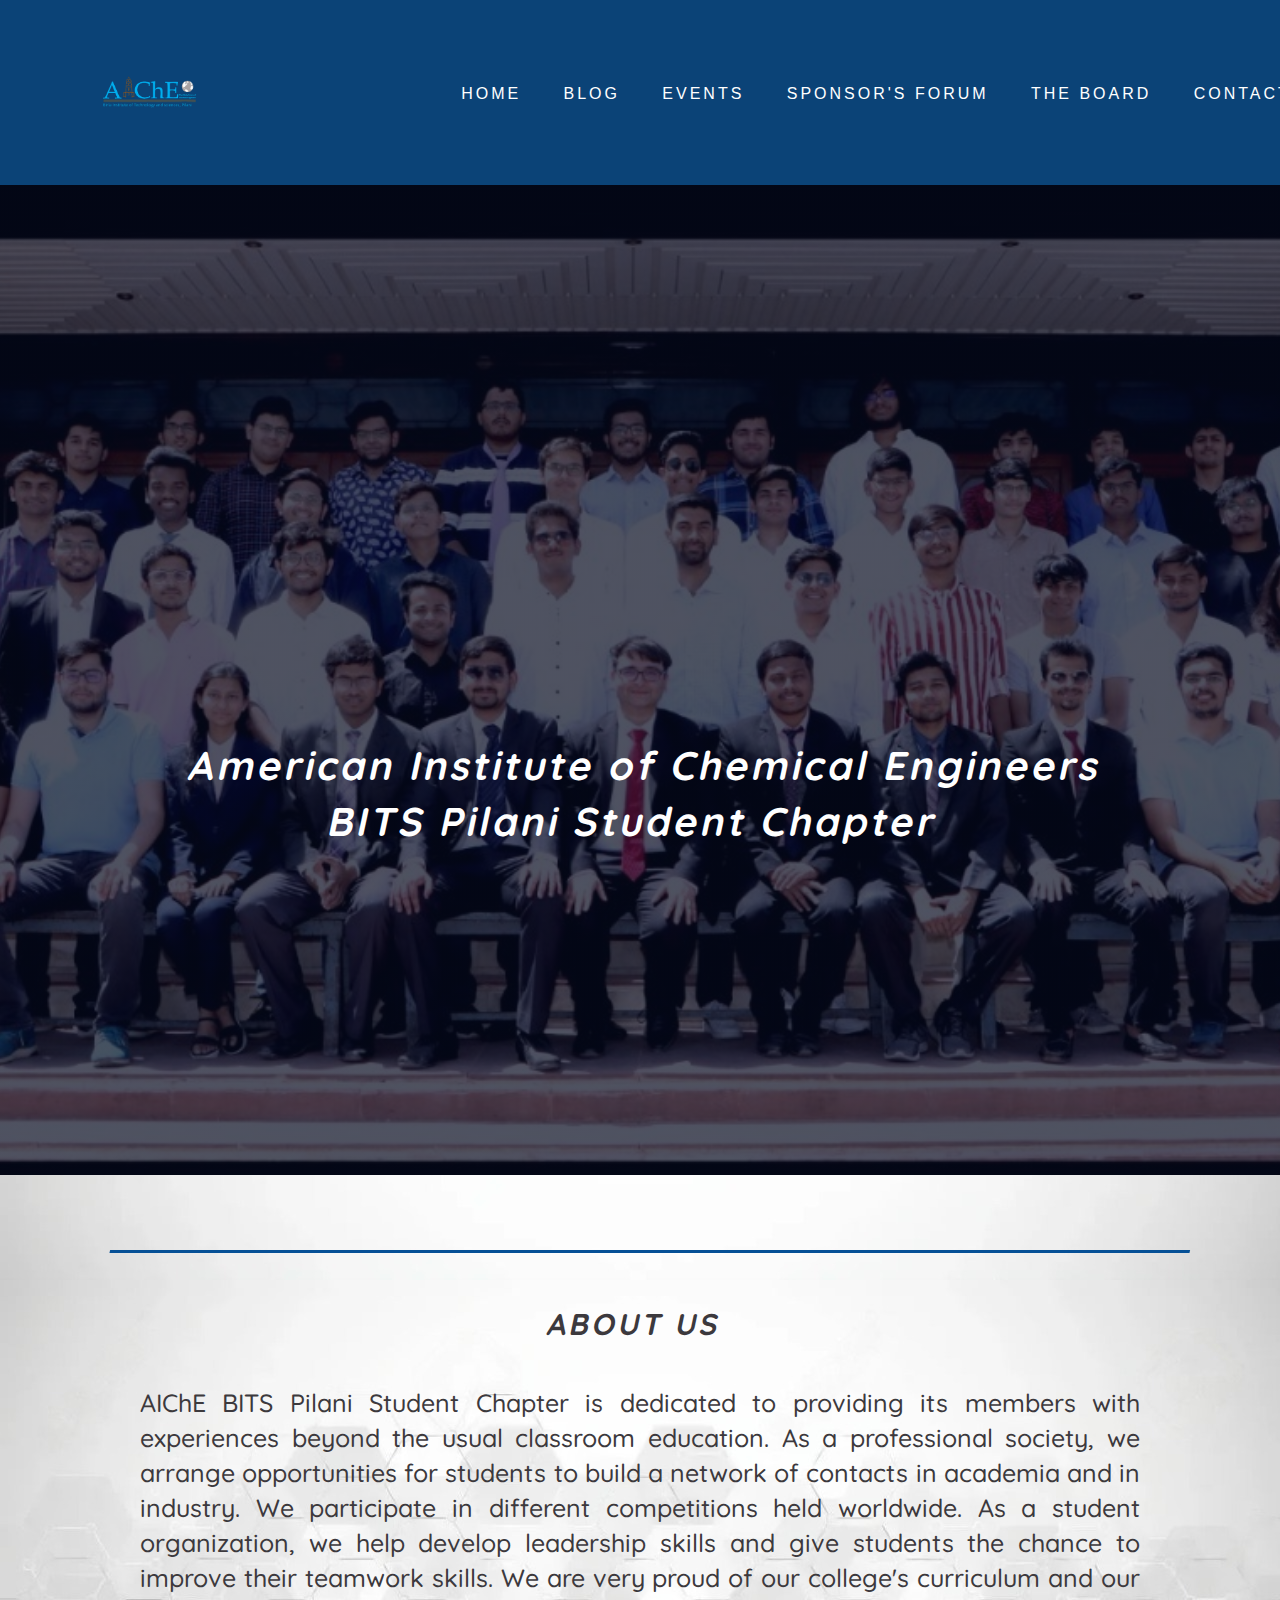
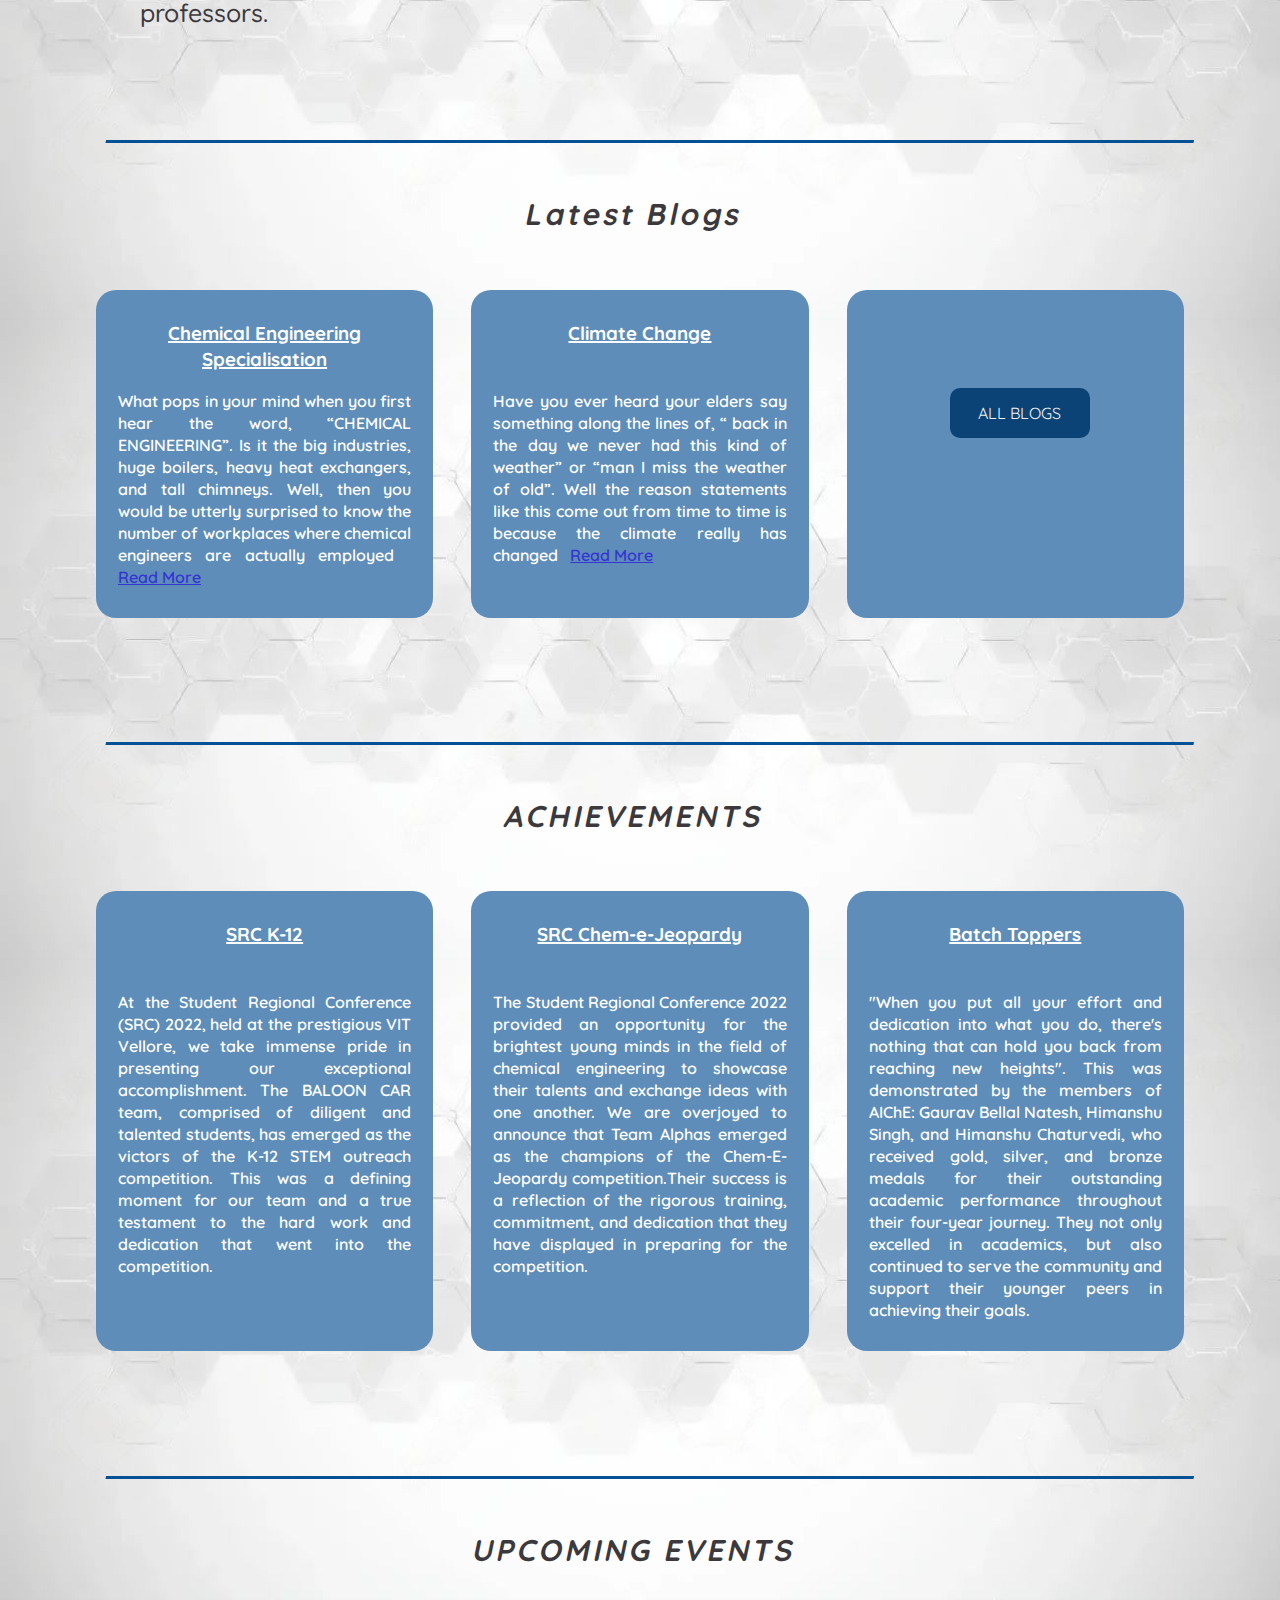
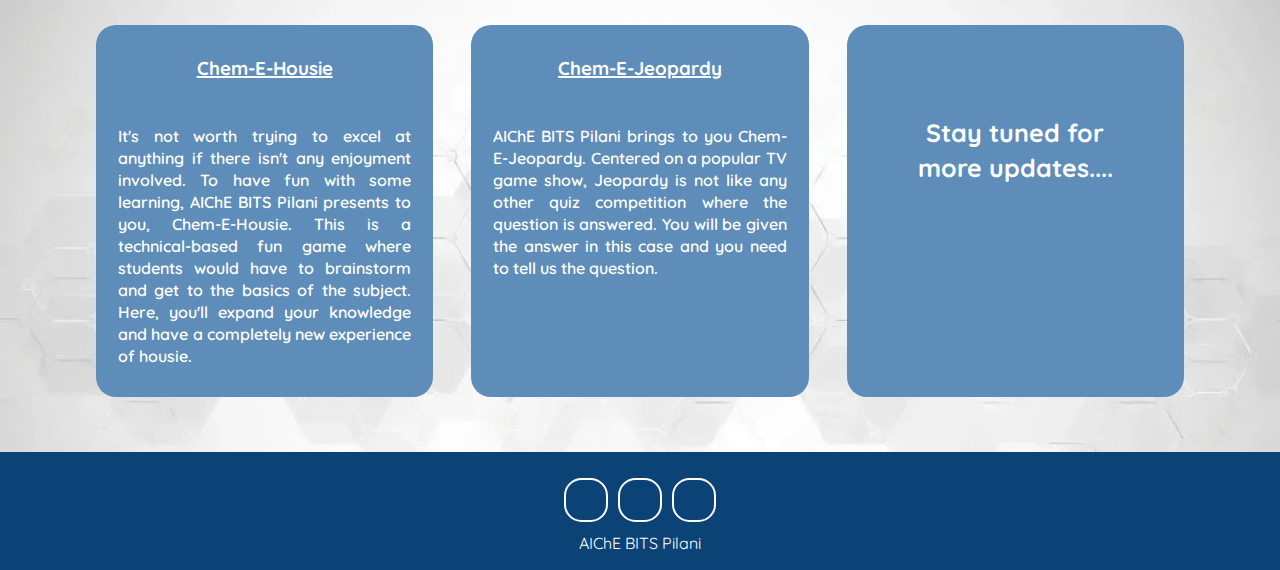
<file: index.html>
<!DOCTYPE html>
<html>
  <head>
    <meta charset="utf-8">
    <meta http-equiv="X-UA-Compatible" content="IE=edge">
    <meta name="viewport" content="width=device-width" initial-scale="1.0">
    <link rel="shortcut icon" href="public/images/homePage/favicon.png">
    <title>AIChE BITS Pilani</title>
    <!-- Font awesome icon -->
    <link rel="stylesheet" href="https://cdnjs.cloudflare.com/ajax/libs/font-awesome/5.15.1/css/all.min.css" integrity="sha512-+4zCK9k+qNFUR5X+cKL9EIR+ZOhtIloNl9GIKS57V1MyNsYpYcUrUeQc9vNfzsWfV28IaLL3i96P9sdNyeRssA==" crossorigin="anonymous" />
    <link rel="stylesheet" href="public/stylesheets/index.css">
  </head>

<body>
    <!-- header -->
<header>
  <nav class = "navbar">
    <div class = "container">
      <a  href = "index.html" class = "navbar-brand"><img class="imgA" src="public/images/homePage/logoA.png"></a>
      <div class = "navbar-nav">
        <a href = "index.html">Home</a>
        <a href = "./views/pages/blog.html">Blog</a>
        <a href = "./views/pages/Events.html">Events</a>
        <a href = "./public/business brochure/AIChE Spons forum.pdf" target="_blank">Sponsor's Forum</a>
        <a href = "./views/pages/team.html">The Board</a>
        <a href = "./views/pages/contact.html">Contact</a>
      </div>
    </div>
  </nav>
</header>
<!-- end of header -->

<!-- Home -->
<section class="header">
  <!-- <meta name="viewport" content="width=device-width, initial-scale=1.0"> -->
  <div class="text">
    <meta name="viewport" content="width=device-width, initial-scale=1.0">
    <h1>American Institute of Chemical Engineers<br>BITS Pilani Student Chapter</h1>
  </div>  

  <!-- <div class="slider">
    <div class="images">
      <input type="radio" name="slide" id="img1" checked>
      <input type="radio" name="slide" id="img2">
      <input type="radio" name="slide" id="img3">
      <input type="radio" name="slide" id="img4">

      <img src="/images/homePage/Aiche snap.jpg" class="m1" alt="img1" height="600">
      <img src="/images/homePage/rotunda.jpeg" class="m2" alt="img2" height="600">
      <img src="/images/homePage/clock_tower.jpg" class="m3" alt="img3" height="600">
      <img src="/images/homePage/nab.jpg" class="m4" alt="img4" height="600">
    </div>
    <div class="dots">
      <label for="img1"></label>
      <label for="img2"></label>
      <label for="img3"></label>
      <label for="img4"></label>
    </div>
  </div> -->
</section>
<!-- End Home -->

<!-- About us -->
<section class="about">
  <!-- <meta name="viewport" content="width=device-width, initial-scale=1.0"> -->
  <h2>ABOUT US</h1>
  <p>AIChE BITS Pilani Student Chapter is dedicated to providing its members with experiences beyond the usual classroom education. As a professional society, we arrange opportunities for students to build a network of contacts in academia and in industry. We participate in different competitions held worldwide.
    As a student organization, we help develop leadership skills and give students the chance to improve their teamwork skills. 
    We are very proud of our college's curriculum and our professors. 
  </p>
</section>
<!-- End about us -->

<!-- Recent Blogs -->
<section class="features">
  <h2>Latest Blogs</h2>

  <div class="row">
      <div class="feature-col">
          <h3>Chemical Engineering <br>Specialisation</h3>
          <p>What pops in your mind when you first hear the word, “CHEMICAL ENGINEERING”. Is it the big industries, huge boilers, heavy heat exchangers, and tall chimneys. Well, then you would be utterly surprised to know the number of workplaces where chemical engineers are actually employed &nbsp
          <a class="readmore" href="./views/blogs/chemical_engineering_speicalisation.html">Read More</a>
          </p>    
      </div>
      <div class="feature-col">
          <h3>Climate Change</h3>
          <p>Have you ever heard your elders say something along the lines of, “ back in the day we never had this kind of weather” or “man I miss the weather of old”. Well the reason statements like this come out from time to time is because the climate really has changed &nbsp
            <a class="readmore" href="./views/blogs/climate_change.html">Read More</a>
          </p>    
      </div>
      <div class="feature-col"> 
        <form action="./views/pages/blog.html">
          <button class="button-86" role="button">ALL BLOGS</button>
        </form>
        
      </div>
  </div>
</section>
<!-- End Recent Blogs -->

<!-- Achievements -->
<section class="features">
   <h2>ACHIEVEMENTS</h2>

        <div class="row">
            <div class="feature-col">
                <h3>SRC K-12</h3>
                <p>At the Student Regional Conference (SRC) 2022, held at the prestigious VIT Vellore, we take immense pride in presenting our exceptional accomplishment. The BALOON CAR team, comprised of diligent and talented students, has emerged as the
                    victors of the K-12 STEM outreach competition. This was a defining moment for our team and a true testament to the hard work and dedication that went into the competition.
                </p>
            </div>
            <div class="feature-col">
                <h3>SRC Chem-e-Jeopardy</h3>
                <p>The Student Regional Conference 2022 provided an opportunity for the brightest young minds in the field of chemical engineering to showcase their talents and exchange ideas with one another. We are overjoyed to announce that Team Alphas
                    emerged as the champions of the Chem-E-Jeopardy competition.Their success is a reflection of the rigorous training, commitment, and dedication that they have displayed in preparing for the competition.
                </p>
            </div>
            <div class="feature-col">
                <h3>Batch Toppers</h3>
                <p>"When you put all your effort and dedication into what you do, there's nothing that can hold you back from reaching new heights". This was demonstrated by the members of AIChE: Gaurav Bellal Natesh, Himanshu Singh, and Himanshu Chaturvedi,
                    who received gold, silver, and bronze medals for their outstanding academic performance throughout their four-year journey. They not only excelled in academics, but also continued to serve the community and support their younger peers
                    in achieving their goals.
                </p>
            </div>

</section>
<!-- End Achievements -->
      
<!-- Upcoming Events -->
<section class="features">
  <h2>UPCOMING EVENTS</h2>

  <div class="row">
      <div class="feature-col">
          <h3>Chem-E-Housie</h3>
          <p>It's not worth trying to excel at anything if there isn't any enjoyment involved. To have fun with some learning, AIChE BITS Pilani presents to you, Chem-E-Housie. This is a technical-based fun game where students would have to brainstorm and get to the basics of the subject. Here, you'll expand your knowledge and have a completely new experience of housie.
          </p>    
      </div>
      <div class="feature-col">
          <h3>Chem-E-Jeopardy</h3>
          <p>AIChE BITS Pilani brings to you Chem-E-Jeopardy. Centered on a popular TV game show, Jeopardy is not like any other quiz competition where the question is answered. You will be given the answer in this case and you need to tell us the question.
          </p>    
      </div>
      <div class="feature-col">
          <h4>Stay tuned for <br>more updates....</h4>  
      </div>
  </div>
</section>
<!-- End Upcoming Events -->

<!-- footer -->
<footer>
  <div class = "social-links">
    <a href = "mailto:aiche.bitsp@gmail.com"><i class = "fa fa-envelope"></i></a>
    <a href = "https://instagram.com/aiche.bitsp?igshid=YmMyMTA2M2Y="><i class = "fab fa-instagram"></i></a>
    <a href = "https://www.linkedin.com/company/aiche-bits-pilani-student-chapter/mycompany/"><i class = "fab fa-linkedin"></i></a>
  </div>
  <span>AIChE BITS Pilani</span>
</footer>
<!-- end of footer -->
</body>
</html>
</file>
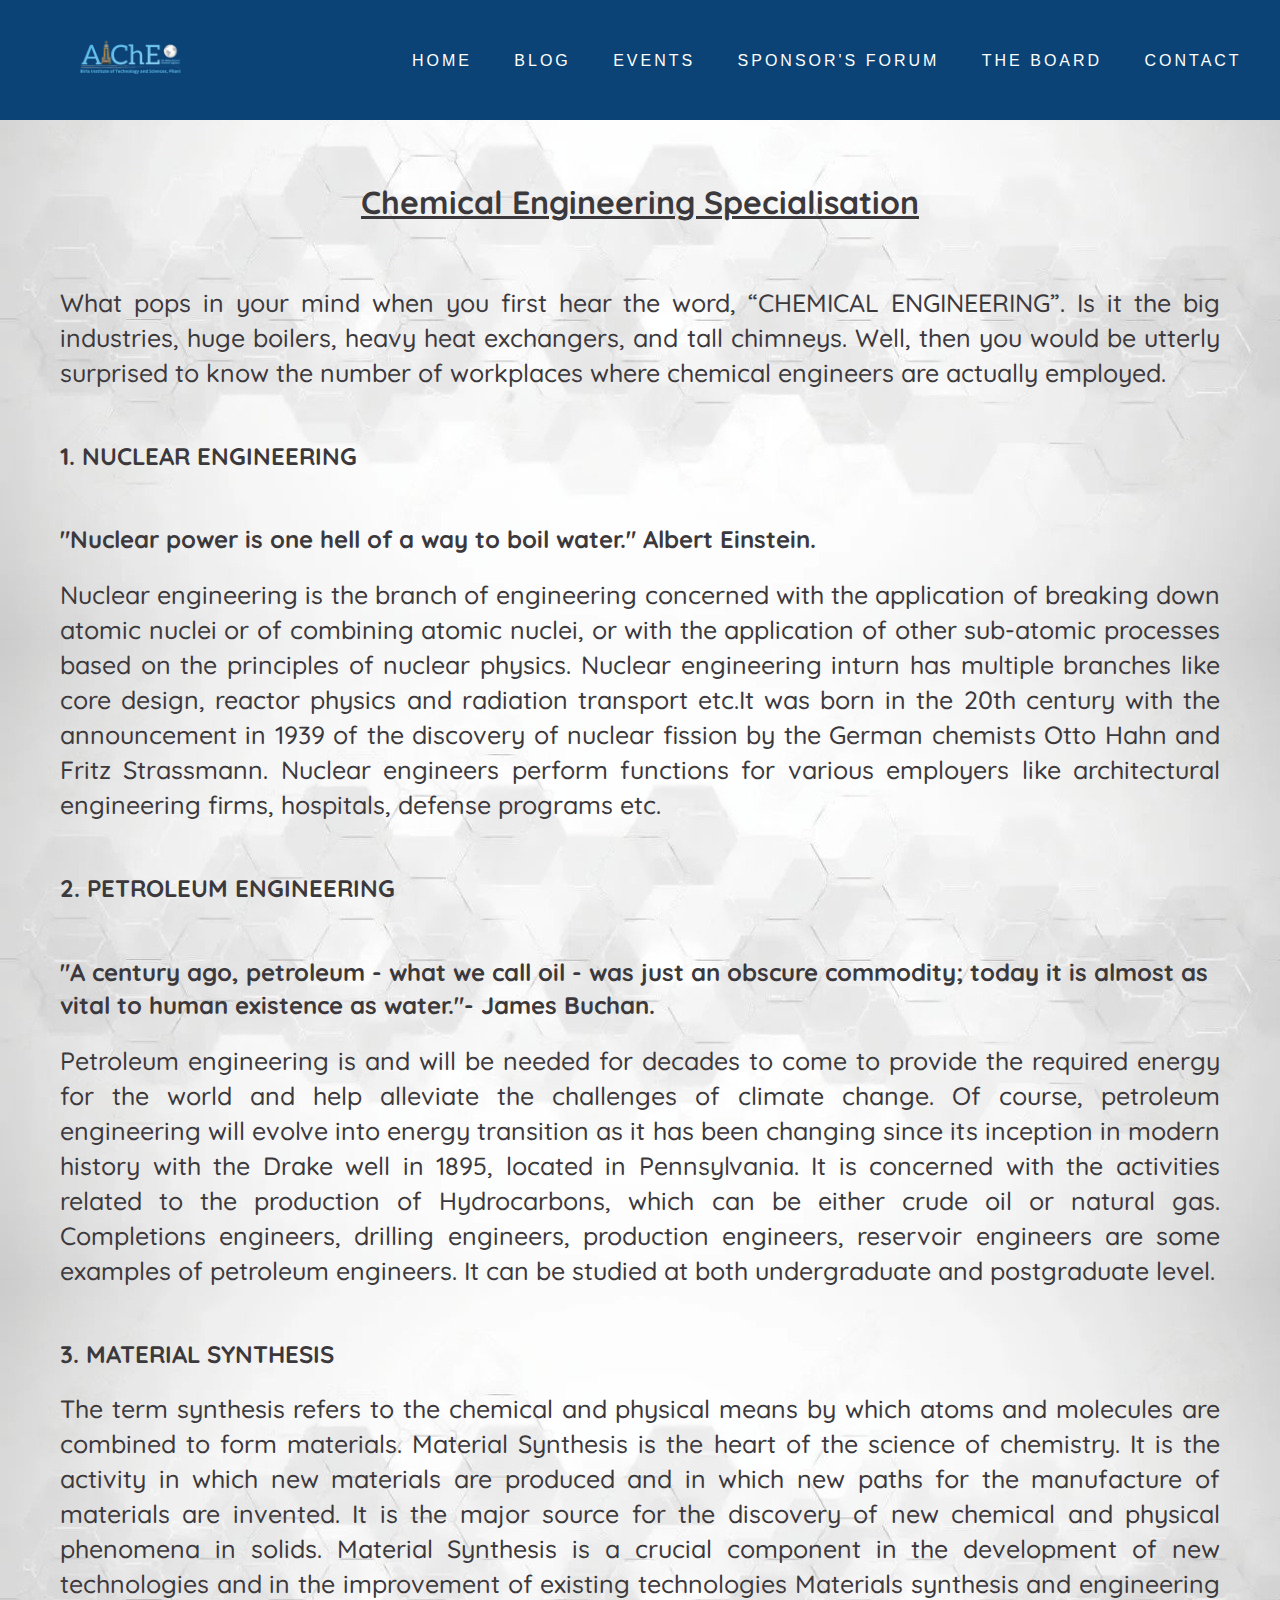
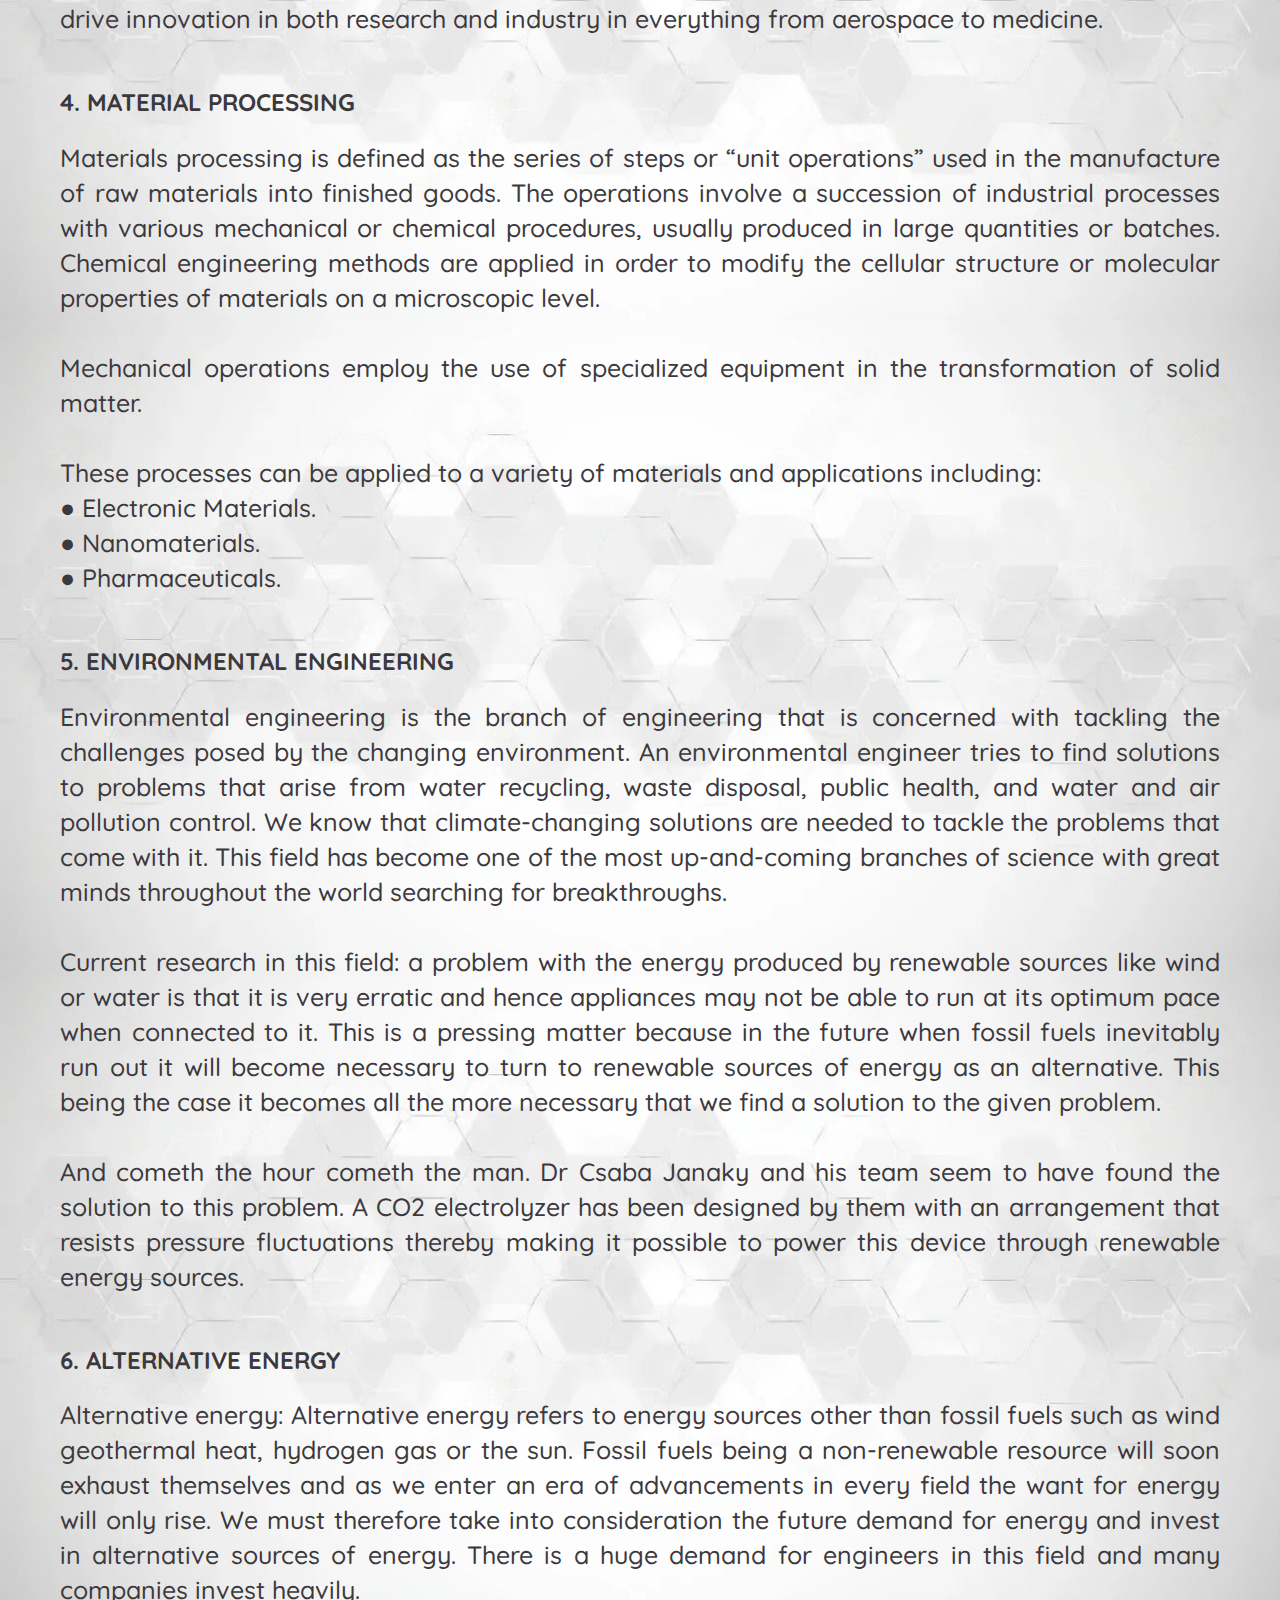
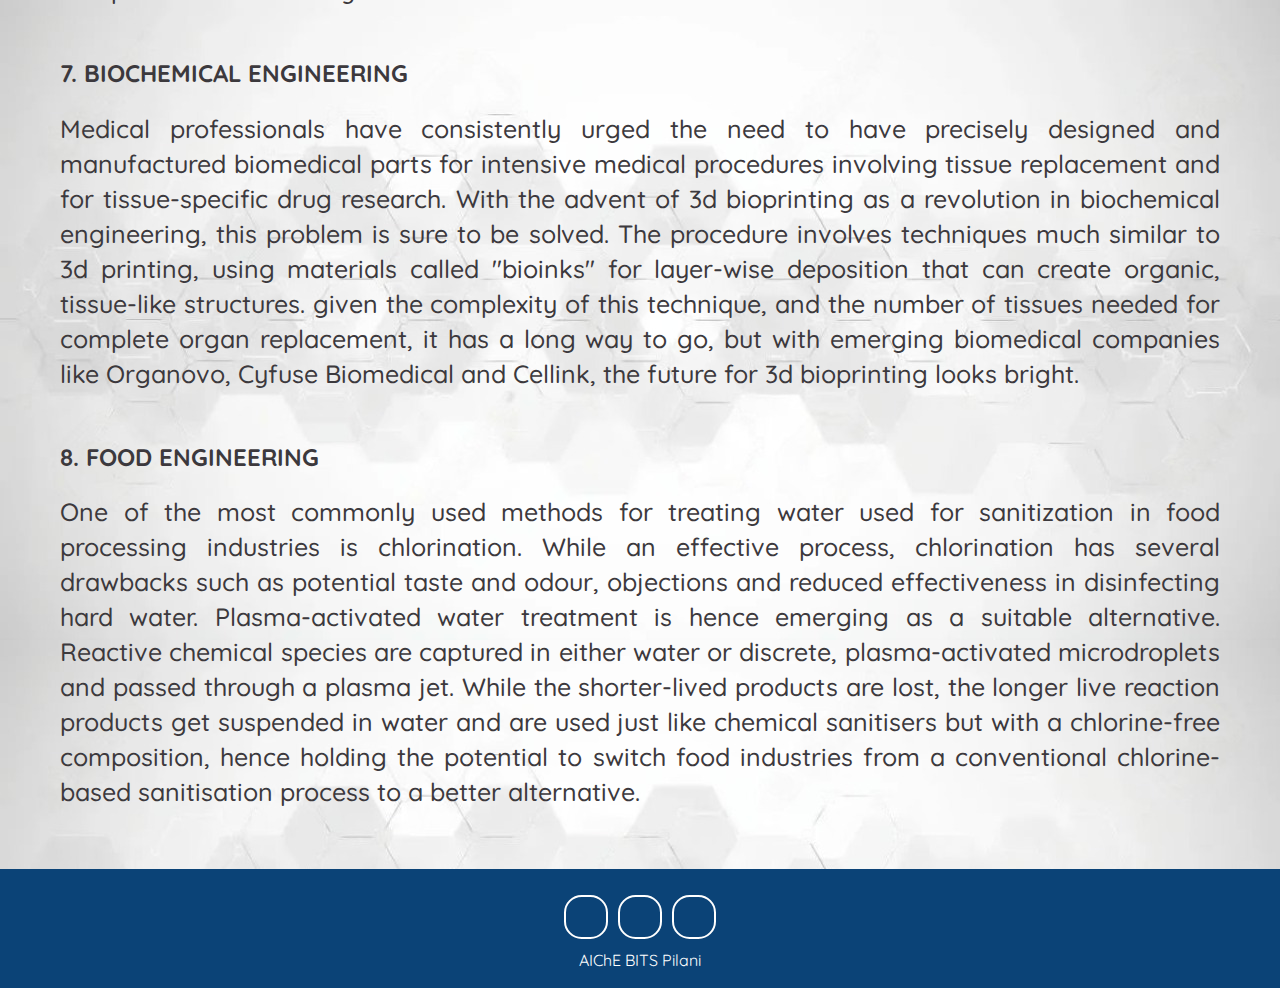
<file: views/blogs/chemical_engineering_speicalisation.html>
<!DOCTYPE html>
<html>
  <head>
    <meta charset="utf-8">
    <meta http-equiv="X-UA-Compatible" content="IE=edge">
    <meta name="viewport" content="width=device-width, initial-scale=1">
    <link rel="shortcut icon" href="../../public/images/homePage/favicon.png">

    <title>Blog_CES</title>
    <!-- Font awesome icon -->
    <link rel="stylesheet" href="https://cdnjs.cloudflare.com/ajax/libs/font-awesome/5.15.1/css/all.min.css" integrity="sha512-+4zCK9k+qNFUR5X+cKL9EIR+ZOhtIloNl9GIKS57V1MyNsYpYcUrUeQc9vNfzsWfV28IaLL3i96P9sdNyeRssA==" crossorigin="anonymous" />
    <link rel="stylesheet" href="../../public/stylesheets/everyBlog.css">
  </head>

<body>
    <!-- header -->
<header>
  <header>
    <nav class = "navbar">
      <div class = "container">
        <a href = "../../index.html" class = "navbar-brand"><img src="../../public/images/homePage/logo3.png"></a>
        <div class = "navbar-nav">
          <a href = "../../index.html">Home</a>
          <a href = "../pages/blog.html">Blog</a>
          <a href = "../pages/Events.html">Events</a>
          <a href = "../../public/business brochure/AIChE Spons forum.pdf" target="_blank">Sponsor's Forum</a>
          <a href = "../pages/team.html">The Board</a>
          <a href = "../pages/contact.html">Contact</a>
        </div>
      </div>
    </nav>
  </header>
<!-- end of header --> 

<div class="blog">
    <h1>Chemical Engineering Specialisation</h1>
    <p>What pops in your mind when you first hear the word, “CHEMICAL ENGINEERING”. Is it the big industries, huge boilers, heavy heat exchangers, and tall chimneys. Well, then you would be utterly surprised to know the number of workplaces where chemical engineers are actually employed.</p>
    <h2>1. NUCLEAR ENGINEERING</h2>
    <h2>"Nuclear power is one hell of a way to boil water." Albert Einstein.</h2>
    <p>Nuclear engineering is the branch of engineering concerned with the application of breaking down atomic nuclei or of combining atomic nuclei, or with the application of other sub-atomic processes based on the principles of nuclear physics. Nuclear engineering inturn has multiple branches like core design, reactor physics and radiation transport etc.It was born in the 20th century with the announcement in 1939 of the discovery of nuclear fission by the German chemists Otto Hahn and Fritz Strassmann. Nuclear engineers perform functions for various employers like architectural engineering firms, hospitals, defense programs etc. </p>
    <h2>2. PETROLEUM ENGINEERING</h2>
    <h2>"A century ago, petroleum - what we call oil - was just an obscure commodity; today it is almost as vital to human existence as water."- James Buchan. </h2>
    <p>Petroleum engineering is and will be needed for decades to come to provide the required energy for the world and help alleviate the challenges of climate change. Of course, petroleum engineering will evolve into energy transition as it has been changing since its inception in modern history with the Drake well in 1895, located in Pennsylvania. It is concerned with the activities related to the production of Hydrocarbons, which can be either crude oil or natural gas. Completions engineers, drilling engineers, production engineers, reservoir engineers are some examples of petroleum engineers. It can be studied at both undergraduate and postgraduate level.</p>
    <h2>3. MATERIAL SYNTHESIS</h2>
    <p>The term synthesis refers to the chemical and physical means by which atoms and molecules are combined to form materials. Material Synthesis is the heart of the science of chemistry. It is the activity in which new materials are produced and in which new paths for the manufacture of materials are invented. It is the major source for the discovery of new chemical and physical phenomena in solids. Material Synthesis is a crucial component in the development of new technologies and in the improvement of existing technologies Materials synthesis and engineering drive innovation in both research and industry in everything from aerospace to medicine.</p>
    <h2>4. MATERIAL PROCESSING</h2>
    <p>Materials processing is defined as the series of steps or “unit operations” used in the manufacture of raw materials into finished goods.  The operations involve a succession of industrial processes with various mechanical or chemical procedures, usually produced in large quantities or batches. Chemical engineering methods are applied in order to modify the cellular structure or molecular properties of materials on a microscopic level. <br> <br>
        Mechanical operations employ the use of specialized equipment in the transformation of solid matter. <br> <br>
        These processes can be applied to a variety of materials and applications including:<br>
        ●	Electronic Materials. <br>
        ●	Nanomaterials. <br>
        ●	Pharmaceuticals.
    </p>
    <h2>5. ENVIRONMENTAL ENGINEERING</h2>
    <p>Environmental engineering is the branch of engineering that is concerned with tackling the challenges posed by the changing environment. An environmental engineer tries to find solutions to problems that arise from water recycling, waste disposal, public health, and water and air pollution control. We know that climate-changing solutions are needed to tackle the problems that come with it. This field has become one of the most up-and-coming branches of science with great minds throughout the world searching for breakthroughs. <br><br>
        Current research in this field: a problem with the energy produced by renewable sources like wind or water is that it is very erratic and hence appliances may not be able to run at its optimum pace when connected to it. This is a pressing matter because in the future when fossil fuels inevitably run out it will become necessary to turn to renewable sources of energy as an alternative. This being the case it becomes all the more necessary that we find a solution to the given problem.<br> <br>
        And cometh the hour cometh the man. Dr Csaba Janaky and his team seem to have found the solution to this problem. A CO2 electrolyzer has been designed by them with an arrangement that resists pressure fluctuations thereby making it possible to power this device through renewable energy sources.        
    </p>
    <h2>6. ALTERNATIVE ENERGY</h2>
    <p>Alternative energy: Alternative energy refers to energy sources other than fossil fuels such as wind geothermal heat, hydrogen gas or the sun. Fossil fuels being a non-renewable resource will soon exhaust themselves and as we enter an era of advancements in every field the want for energy will only rise. We must therefore take into consideration the future demand for energy and invest in alternative sources of energy. There is a huge demand for engineers in this field and many companies invest heavily.</p>
    <h2>7. BIOCHEMICAL ENGINEERING</h2>
    <p>Medical professionals have consistently urged the need to have precisely designed and manufactured biomedical parts for intensive medical procedures involving tissue replacement and for tissue-specific drug research. With the advent of 3d bioprinting as a revolution in biochemical engineering, this problem is sure to be solved. The procedure involves techniques much similar to 3d printing, using materials called "bioinks" for layer-wise deposition that can create organic, tissue-like structures. given the complexity of this technique, and the number of tissues needed for complete organ replacement, it has a long way to go, but with emerging biomedical companies like Organovo, Cyfuse Biomedical and Cellink, the future for 3d bioprinting looks bright.</p>
    <h2>8. FOOD ENGINEERING</h2>
    <p>One of the most commonly used methods for treating water used for sanitization in food processing industries is chlorination. While an effective process, chlorination has several drawbacks such as potential taste and odour, objections and reduced effectiveness in disinfecting hard water. Plasma-activated water treatment is hence emerging as a suitable alternative. Reactive chemical species are captured in either water or discrete, plasma-activated microdroplets and passed through a plasma jet. While the shorter-lived products are lost, the longer live reaction products get suspended in water and are used just like chemical sanitisers but with a chlorine-free composition, hence holding the potential to switch food industries from a conventional chlorine-based sanitisation process to a better alternative.</p>
</div>

<!-- footer -->
<footer>
    <div class = "social-links">
      <a href = "mailto:aiche.bitsp@gmail.com"><i class = "fa fa-envelope"></i></a>
      <a href = "https://instagram.com/aiche.bitsp?igshid=YmMyMTA2M2Y="><i class = "fab fa-instagram"></i></a>
      <a href = "https://www.linkedin.com/company/aiche-bits-pilani-student-chapter/mycompany/"><i class = "fab fa-linkedin"></i></a>
    </div>
    <span>AIChE BITS Pilani</span>
  </footer>
  <!-- end of footer -->
</file>
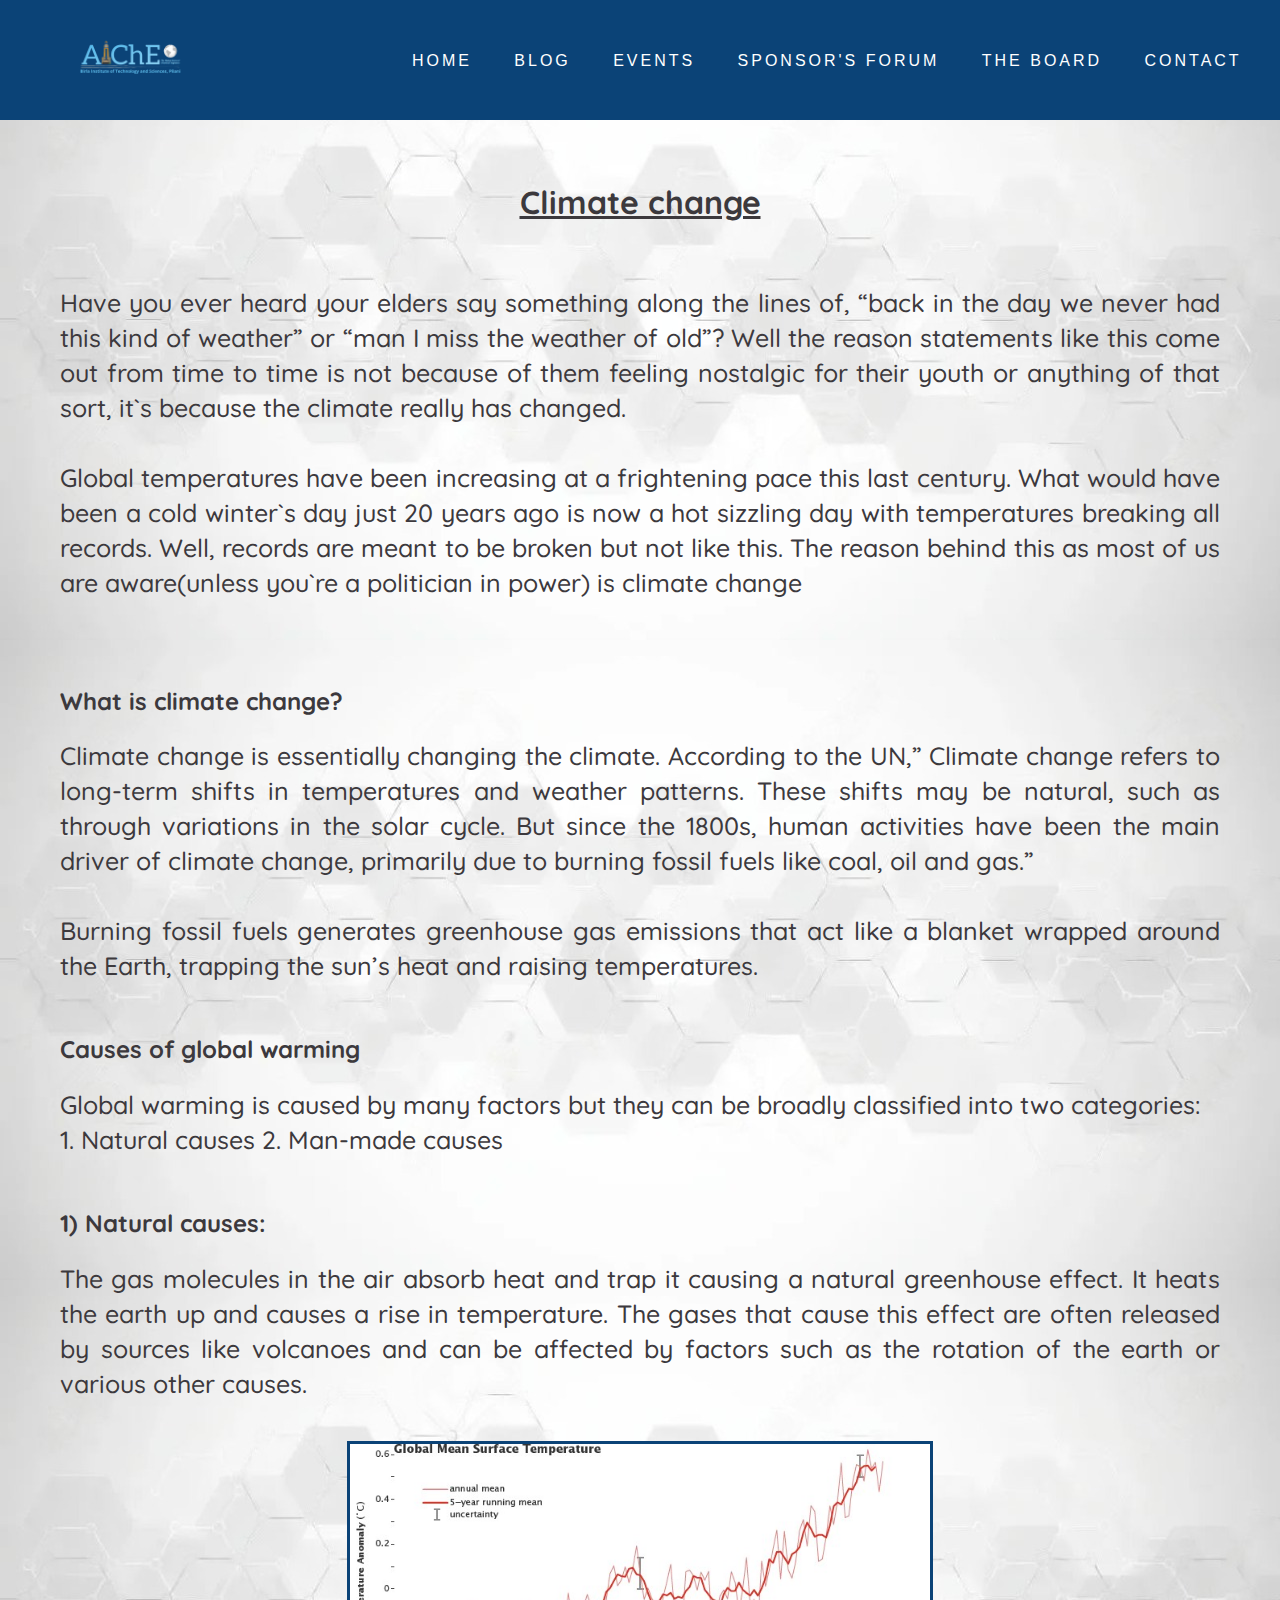
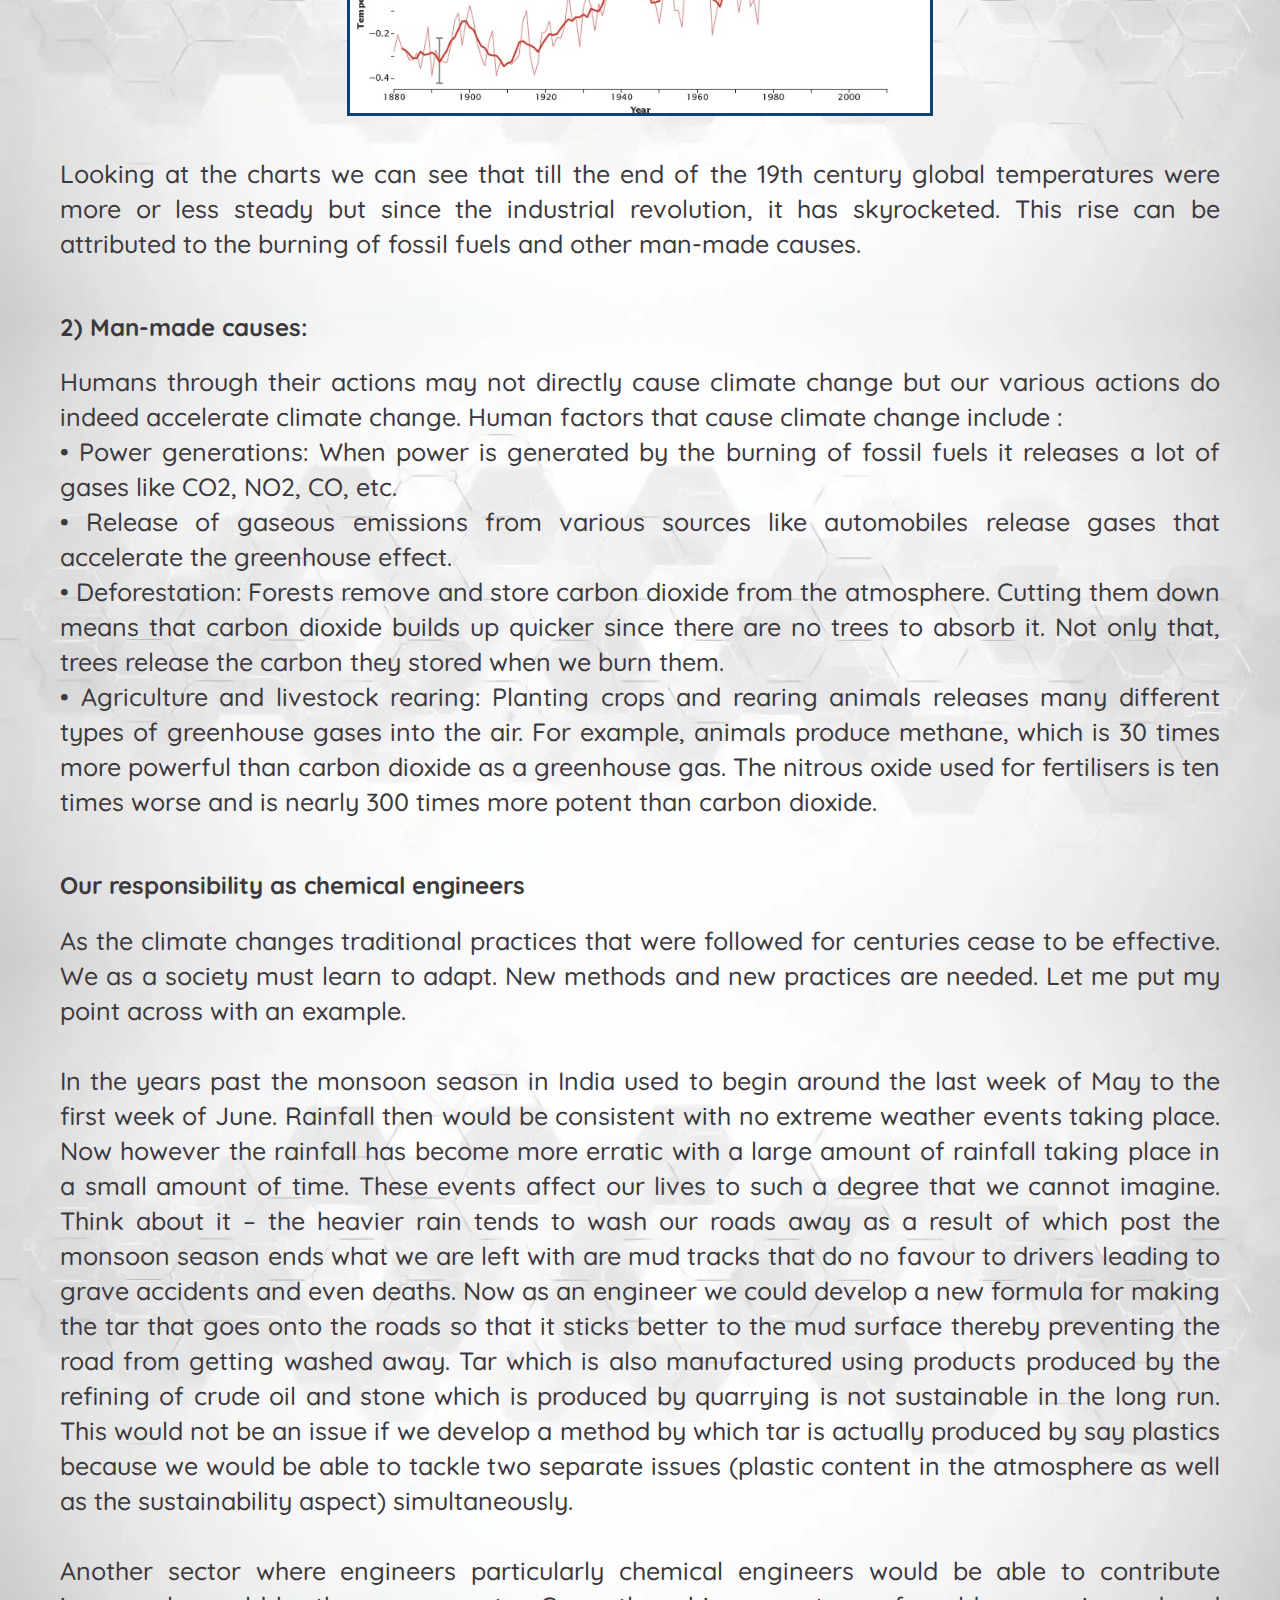
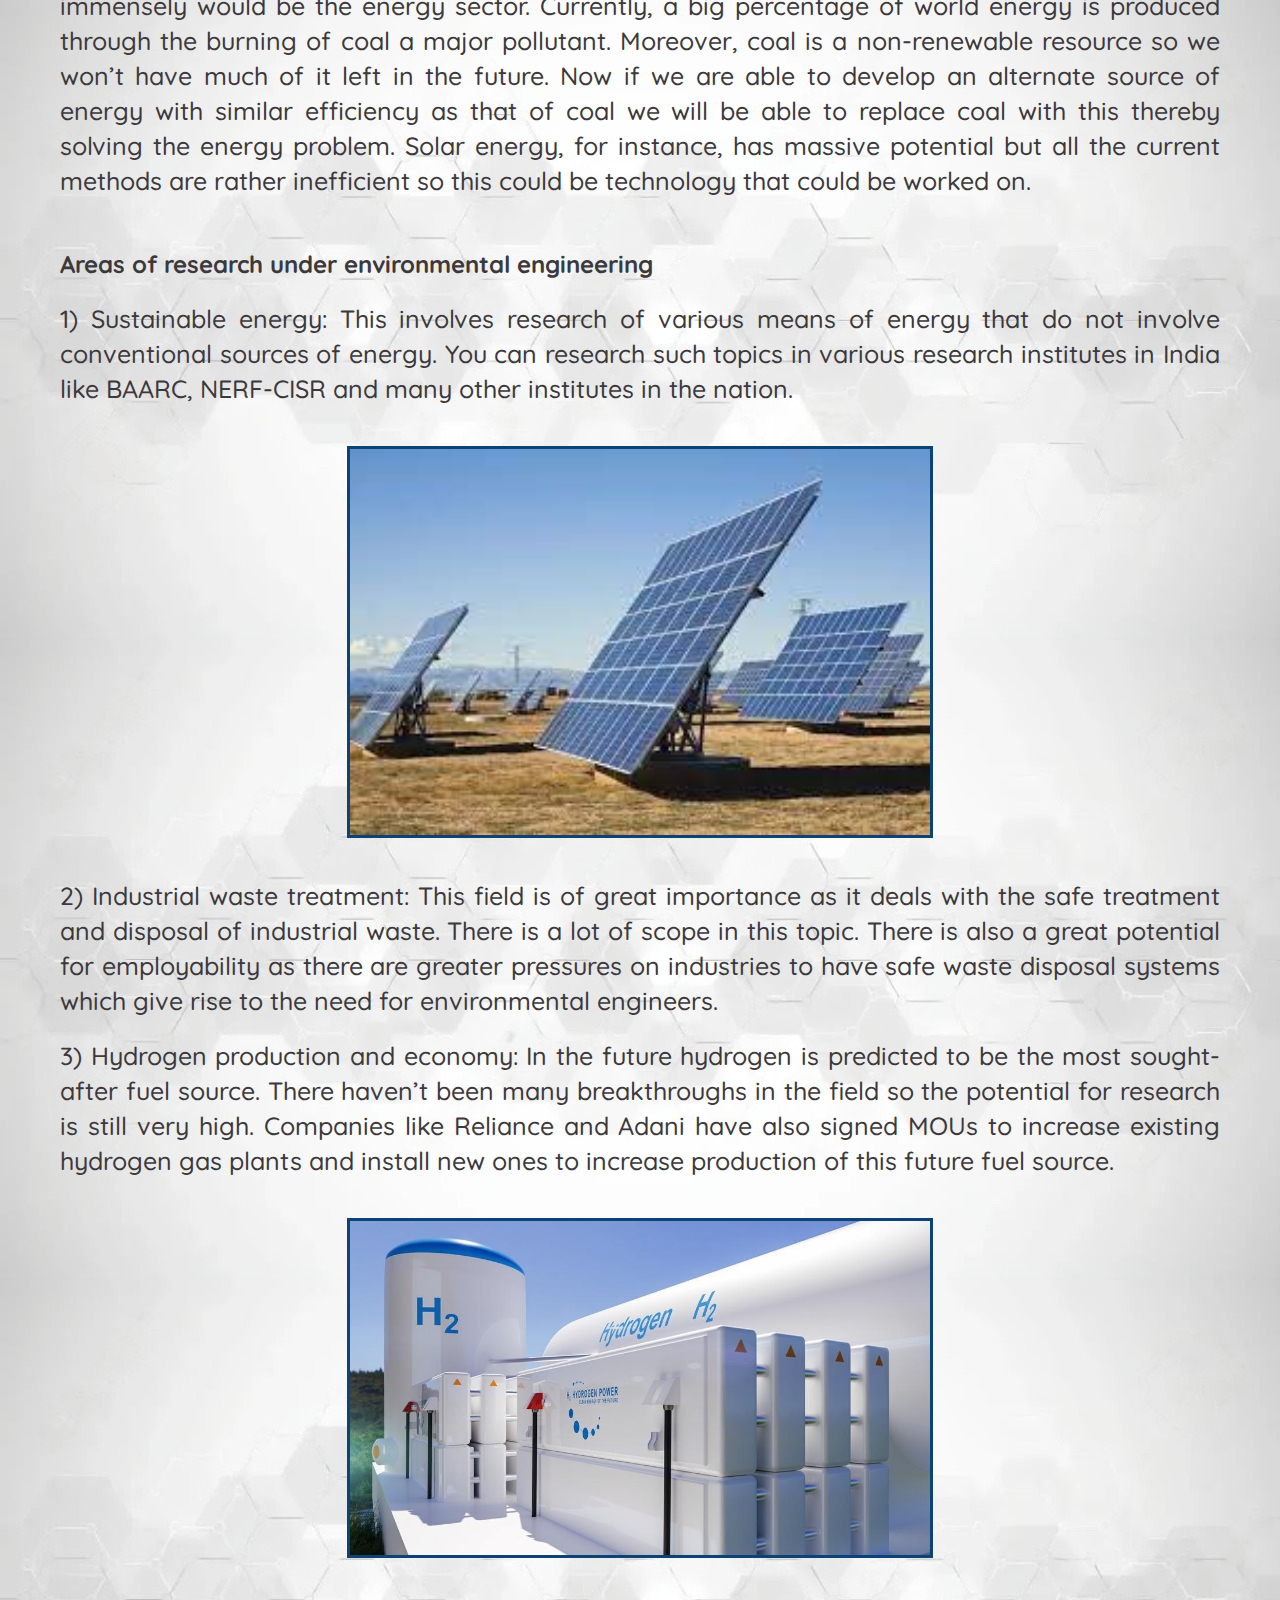
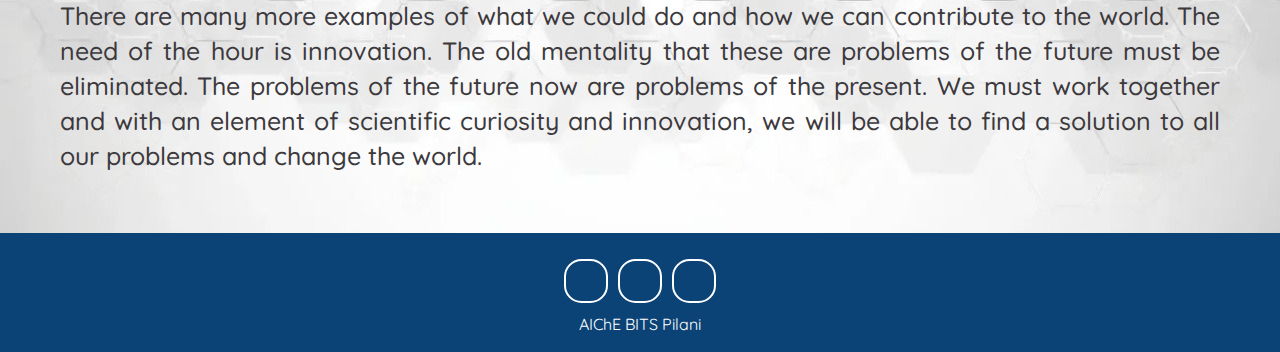
<file: views/blogs/climate_change.html>
<!DOCTYPE html>
<html>
  <head>
    <meta charset="utf-8">
    <meta http-equiv="X-UA-Compatible" content="IE=edge">
    <meta name="viewport" content="width=device-width, initial-scale=1">
    <link rel="shortcut icon" href="../../public/images/homePage/favicon.png">

    <title>Blog_Climate-Change</title>
    <!-- Font awesome icon -->
    <link rel="stylesheet" href="https://cdnjs.cloudflare.com/ajax/libs/font-awesome/5.15.1/css/all.min.css" integrity="sha512-+4zCK9k+qNFUR5X+cKL9EIR+ZOhtIloNl9GIKS57V1MyNsYpYcUrUeQc9vNfzsWfV28IaLL3i96P9sdNyeRssA==" crossorigin="anonymous" />
    <link rel="stylesheet" href="../../public/stylesheets/everyBlog.css">
  </head>

<body>
    <!-- header -->
    <header>
      <nav class = "navbar">
        <div class = "container">
          <a href = "../../index.html" class = "navbar-brand"><img src="../../public/images/homePage/logo3.png"></a>
          <div class = "navbar-nav">
            <a href = "../../index.html">Home</a>
            <a href = "../pages/blog.html">Blog</a>
            <a href = "../pages/Events.html">Events</a>
            <a href = "../../public/business brochure/AIChE Spons forum.pdf" target="_blank">Sponsor's Forum</a>
            <a href = "../pages/team.html">The Board</a>
            <a href = "../pages/contact.html">Contact</a>
          </div>
        </div>
      </nav>
    </header>
<!-- end of header --> 

<div class="blog">
    <h1>Climate change</h1>  
    <p>Have you ever heard your elders say something along the lines of, “back in the day we never had this kind of weather” or “man I miss the weather of old”? Well the reason statements like this come out from time to time is not because of them feeling nostalgic for their youth or anything of that sort, it`s because the climate really has changed. <br> <br>
        Global temperatures have been increasing at a frightening pace this last century. What would have been a cold winter`s day just 20 years ago is now a hot sizzling day with temperatures breaking all records. Well, records are meant to be broken but not like this. The reason behind this as most of us are aware(unless you`re a politician in power) is climate change<br> <br>
    </p>  
    <h2>What is climate change?</h2>
    <p>Climate change is essentially changing the climate. According to the UN,” Climate change refers to long-term shifts in temperatures and weather patterns. These shifts may be natural, such as through variations in the solar cycle.  But since the 1800s, human activities have been the main driver of climate change, primarily due to burning fossil fuels like coal, oil and gas.” <br> <br>
        Burning fossil fuels generates greenhouse gas emissions that act like a blanket wrapped around the Earth, trapping the sun’s heat and raising temperatures.
    </p>
    <h2>Causes of global warming</h2>
    <p>Global warming is caused by many factors but they can be broadly classified into two categories: <br>

        1.	Natural causes
        2.	Man-made causes
    </p>
    <h2>1) Natural causes:</h2>
    <p>The gas molecules in the air absorb heat and trap it causing a natural greenhouse effect. It heats the earth up and causes a rise in temperature. The gases that cause this effect are often released by sources like volcanoes and can be affected by factors such as the rotation of the earth or various other causes.</p>
    <img src="../../public/images/blog/climate change/1.jpg">
    <p>Looking at the charts we can see that till the end of the 19th century global temperatures were more or less steady but since the industrial revolution, it has skyrocketed. This rise can be attributed to the burning of fossil fuels and other man-made causes.</p>
    <h2>2) Man-made causes:</h2>
    <p>Humans through their actions may not directly cause climate change but our various actions do indeed accelerate climate change. Human factors that cause climate change include : <br>
        •	Power generations: When power is generated by the burning of fossil fuels it releases a lot of gases like CO2, NO2, CO, etc.<br>
        •	Release of gaseous emissions from various sources like automobiles release gases that accelerate the greenhouse effect.<br>
        •	Deforestation: Forests remove and store carbon dioxide from the atmosphere. Cutting them down means that carbon dioxide builds up quicker since there are no trees to absorb it. Not only that, trees release the carbon they stored when we burn them.<br>
        •	Agriculture and livestock rearing: Planting crops and rearing animals releases many different types of greenhouse gases into the air. For example, animals produce methane, which is 30 times more powerful than carbon dioxide as a greenhouse gas. The nitrous oxide used for fertilisers is ten times worse and is nearly 300 times more potent than carbon dioxide.<br>    
    </p>
    <h2>Our responsibility as chemical engineers</h2>
    <p>As the climate changes traditional practices that were followed for centuries cease to be effective. We as a society must learn to adapt. New methods and new practices are needed. Let me put my point across with an example.<br> <br>
        In the years past the monsoon season in India used to begin around the last week of May to the first week of June. Rainfall then would be consistent with no extreme weather events taking place. Now however the rainfall has become more erratic with a large amount of rainfall taking place in a small amount of time. These events affect our lives to such a degree that we cannot imagine. Think about it – the heavier rain tends to wash our roads away as a result of which post the monsoon season ends what we are left with are mud tracks that do no favour to drivers leading to grave accidents and even deaths. Now as an engineer we could develop a new formula for making the tar that goes onto the roads so that it sticks better to the mud surface thereby preventing the road from getting washed away. Tar which is also manufactured using products produced by the refining of crude oil and stone which is produced by quarrying is not sustainable in the long run. This would not be an issue if we develop a method by which tar is actually produced by say plastics because we would be able to tackle two separate issues (plastic content in the atmosphere as well as the sustainability aspect) simultaneously. <br> <br>
        Another sector where engineers particularly chemical engineers would be able to contribute immensely would be the energy sector. Currently, a big percentage of world energy is produced through the burning of coal a major pollutant. Moreover, coal is a non-renewable resource so we won’t have much of it left in the future. Now if we are able to develop an alternate source of energy with similar efficiency as that of coal we will be able to replace coal with this thereby solving the energy problem. Solar energy, for instance, has massive potential but all the current methods are rather inefficient so this could be technology that could be worked on.
    </p>
    <h2>Areas of research under environmental engineering</h2>
    <p>1) Sustainable energy: This involves research of various means of energy that do not involve conventional sources of energy. You can research such topics in various research institutes in India like BAARC, NERF-CISR and many other institutes in the nation.
    </p>
    <img src="../../public/images/blog/climate change/2.jpg">
    <p>2) Industrial waste treatment: This field is of great importance as it deals with the safe treatment and disposal of industrial waste. There is a lot of scope in this topic. There is also a great potential for employability as there are greater pressures on industries to have safe waste disposal systems which give rise to the need for environmental engineers.</p>
    <p>3) Hydrogen production and economy: In the future hydrogen is predicted to be the most sought-after fuel source. There haven’t been many breakthroughs in the field so the potential for research is still very high. Companies like Reliance and Adani have also signed MOUs to increase existing hydrogen gas plants and install new ones to increase production of this future fuel source.</p>
    <img src="../../public/images/blog/climate change/4.jpg">
    <p>There are many more examples of what we could do and how we can contribute to the world. The need of the hour is innovation. The old mentality that these are problems of the future must be eliminated. The problems of the future now are problems of the present. We must work together and with an element of scientific curiosity and innovation, we will be able to find a solution to all our problems and change the world.</p>
</div>

<!-- footer -->
<footer>
    <div class = "social-links">
      <a href = "mailto:aiche.bitsp@gmail.com"><i class = "fa fa-envelope"></i></a>
      <a href = "https://instagram.com/aiche.bitsp?igshid=YmMyMTA2M2Y="><i class = "fab fa-instagram"></i></a>
      <a href = "https://www.linkedin.com/company/aiche-bits-pilani-student-chapter/mycompany/"><i class = "fab fa-linkedin"></i></a>
    </div>
    <span>AIChE BITS Pilani</span>
  </footer>
  <!-- end of footer -->
</file>
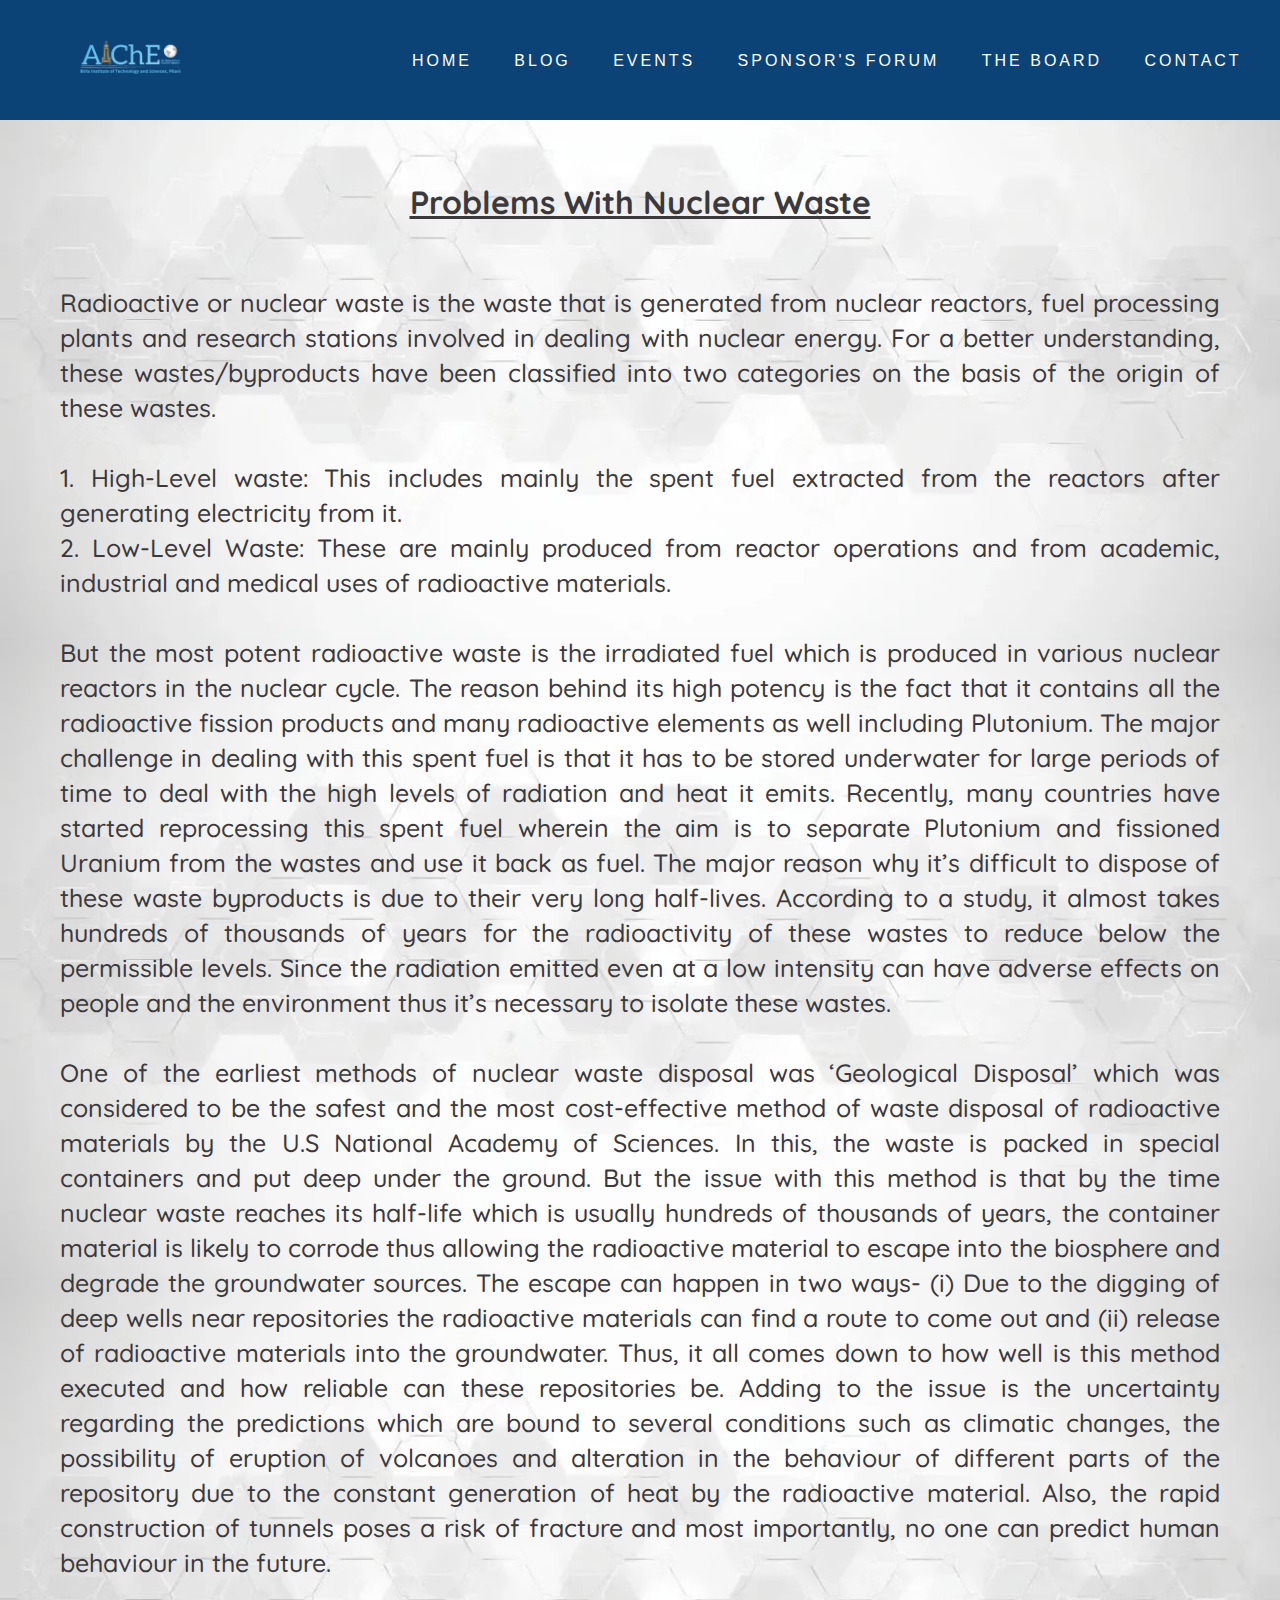
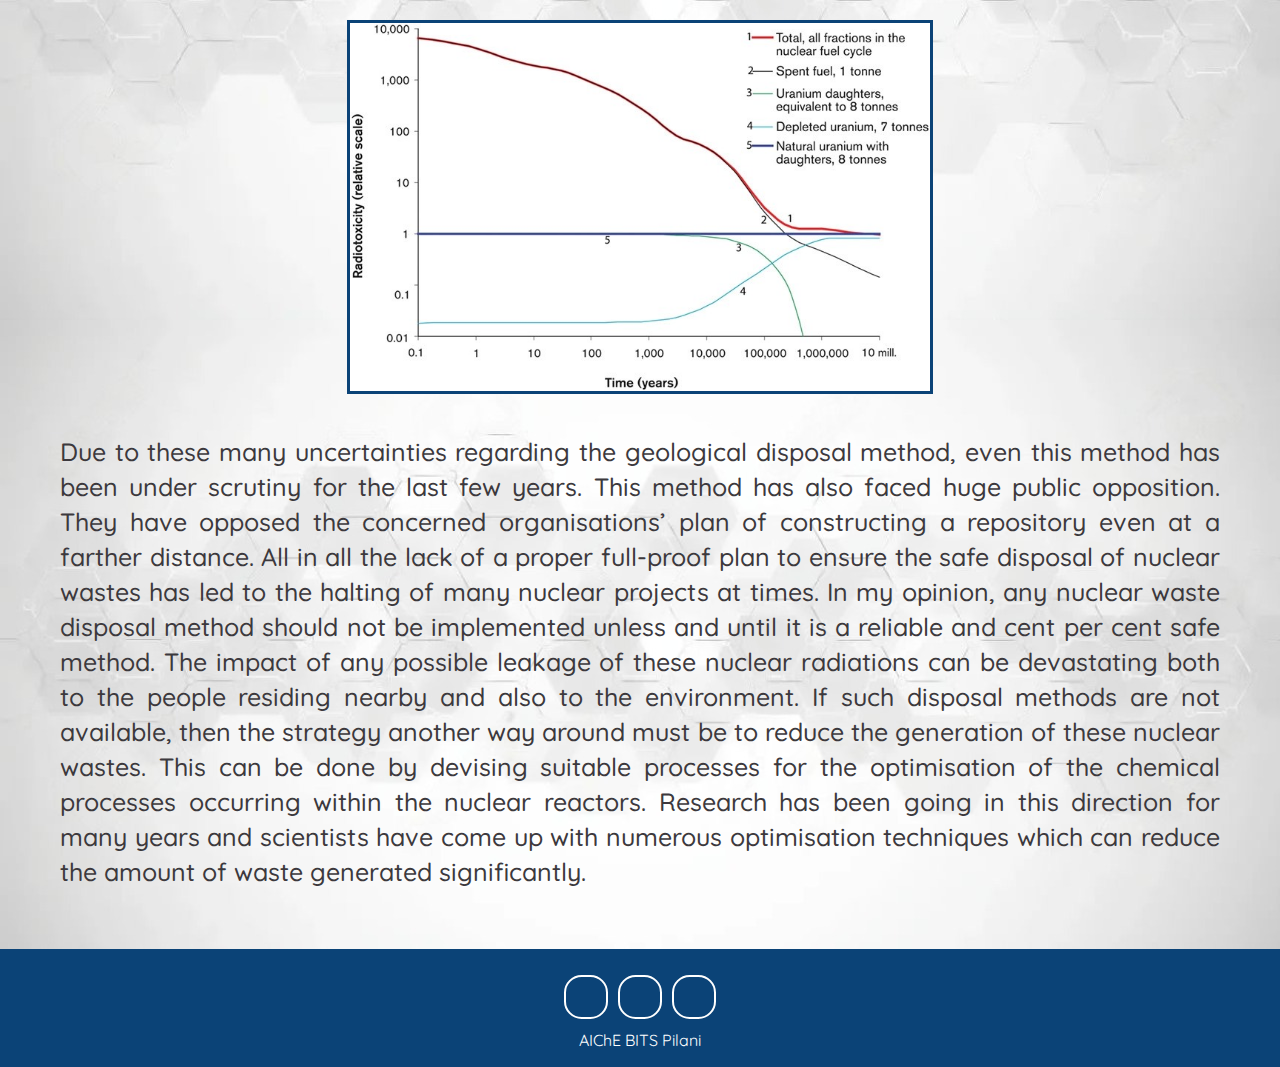
<file: views/blogs/problems_with_nuclear _waste.html>
<!DOCTYPE html>
<html>
  <head>
    <meta charset="utf-8">
    <meta http-equiv="X-UA-Compatible" content="IE=edge">
    <meta name="viewport" content="width=device-width, initial-scale=1">
    <link rel="shortcut icon" href="../../public/images/homePage/favicon.png">

    <title>Blog_CES</title>
    <!-- Font awesome icon -->
    <link rel="stylesheet" href="https://cdnjs.cloudflare.com/ajax/libs/font-awesome/5.15.1/css/all.min.css" integrity="sha512-+4zCK9k+qNFUR5X+cKL9EIR+ZOhtIloNl9GIKS57V1MyNsYpYcUrUeQc9vNfzsWfV28IaLL3i96P9sdNyeRssA==" crossorigin="anonymous" />
    <link rel="stylesheet" href="../../public/stylesheets/everyBlog.css">
  </head>

<body>
    <!-- header -->
    <header>
      <nav class = "navbar">
        <div class = "container">
          <a href = "../../index.html" class = "navbar-brand"><img src="../../public/images/homePage/logo3.png"></a>
          <div class = "navbar-nav">
            <a href = "../../index.html">Home</a>
            <a href = "../pages/blog.html">Blog</a>
            <a href = "../pages/Events.html">Events</a>
            <a href = "../../public/business brochure/AIChE Spons forum.pdf" target="_blank">Sponsor's Forum</a>
            <a href = "../pages/team.html">The Board</a>
            <a href = "../pages/contact.html">Contact</a>
          </div>
        </div>
      </nav>
    </header>
<!-- end of header --> 

<div class="blog">
    <h1>Problems With Nuclear Waste</h1>
    <p>Radioactive or nuclear waste is the waste that is generated from nuclear reactors, fuel processing plants and research stations involved in dealing with nuclear energy. For a better understanding, these wastes/byproducts have been classified into two categories on the basis of the origin of these wastes. <br> <br>

        1. High-Level waste: This includes mainly the spent fuel extracted from the reactors after generating electricity from it. <br>
       2. Low-Level Waste: These are mainly produced from reactor operations and from academic, industrial and medical uses of radioactive materials. <br> <br>
       
       But the most potent radioactive waste is the irradiated fuel which is produced in various nuclear reactors in the nuclear cycle. The reason behind its high potency is the fact that it contains all the radioactive fission products and many radioactive elements as well including Plutonium. The major challenge in dealing with this spent fuel is that it has to be stored underwater for large periods of time to deal with the high levels of radiation and heat it emits. Recently, many countries have started reprocessing this spent fuel wherein the aim is to separate Plutonium and fissioned Uranium from the wastes and use it back as fuel. The major reason why it’s difficult to dispose of these waste byproducts is due to their very long half-lives. According to a study, it almost takes hundreds of thousands of years for the radioactivity of these wastes to reduce below the permissible levels. Since the radiation emitted even at a low intensity can have adverse effects on people and the environment thus it’s necessary to isolate these wastes.<br> <br>
       
        One of the earliest methods of nuclear waste disposal was ‘Geological Disposal’ which was considered to be the safest and the most cost-effective method of waste disposal of radioactive materials by the U.S National Academy of Sciences. In this, the waste is packed in special containers and put deep under the ground. But the issue with this method is that by the time nuclear waste reaches its half-life which is usually hundreds of thousands of years, the container material is likely to corrode thus allowing the radioactive material to escape into the biosphere and degrade the groundwater sources. The escape can happen in two ways- (i) Due to the digging of deep wells near repositories the radioactive materials can find a route to come out and (ii) release of radioactive materials into the groundwater. Thus, it all comes down to how well is this method executed and how reliable can these repositories be. Adding to the issue is the uncertainty regarding the predictions which are bound to several conditions such as climatic changes, the possibility of eruption of volcanoes and alteration in the behaviour of different parts of the repository due to the constant generation of heat by the radioactive material. Also, the rapid construction of tunnels poses a risk of fracture and most importantly, no one can predict human behaviour in the future. 
    </p>
    <img src="../../public/images/blog/nuclear waste/1.jpg">
    <p>Due to these many uncertainties regarding the geological disposal method, even this method has been under scrutiny for the last few years. This method has also faced huge public opposition. They have opposed the concerned organisations’ plan of constructing a repository even at a farther distance. All in all the lack of a proper full-proof plan to ensure the safe disposal of nuclear wastes has led to the halting of many nuclear projects at times. In my opinion, any nuclear waste disposal method should not be implemented unless and until it is a reliable and cent per cent safe method. The impact of any possible leakage of these nuclear radiations can be devastating both to the people residing nearby and also to the environment. If such disposal methods are not available, then the strategy another way around must be to reduce the generation of these nuclear wastes. This can be done by devising suitable processes for the optimisation of the chemical processes occurring within the nuclear reactors. Research has been going in this direction for many years and scientists have come up with numerous optimisation techniques which can reduce the amount of waste generated significantly.</p>
</div>

<!-- footer -->
<footer>
    <div class = "social-links">
      <a href = "mailto:aiche.bitsp@gmail.com"><i class = "fa fa-envelope"></i></a>
      <a href = "https://instagram.com/aiche.bitsp?igshid=YmMyMTA2M2Y="><i class = "fab fa-instagram"></i></a>
      <a href = "https://www.linkedin.com/company/aiche-bits-pilani-student-chapter/mycompany/"><i class = "fab fa-linkedin"></i></a>
    </div>
    <span>AIChE BITS Pilani</span>
  </footer>
  <!-- end of footer -->
</file>
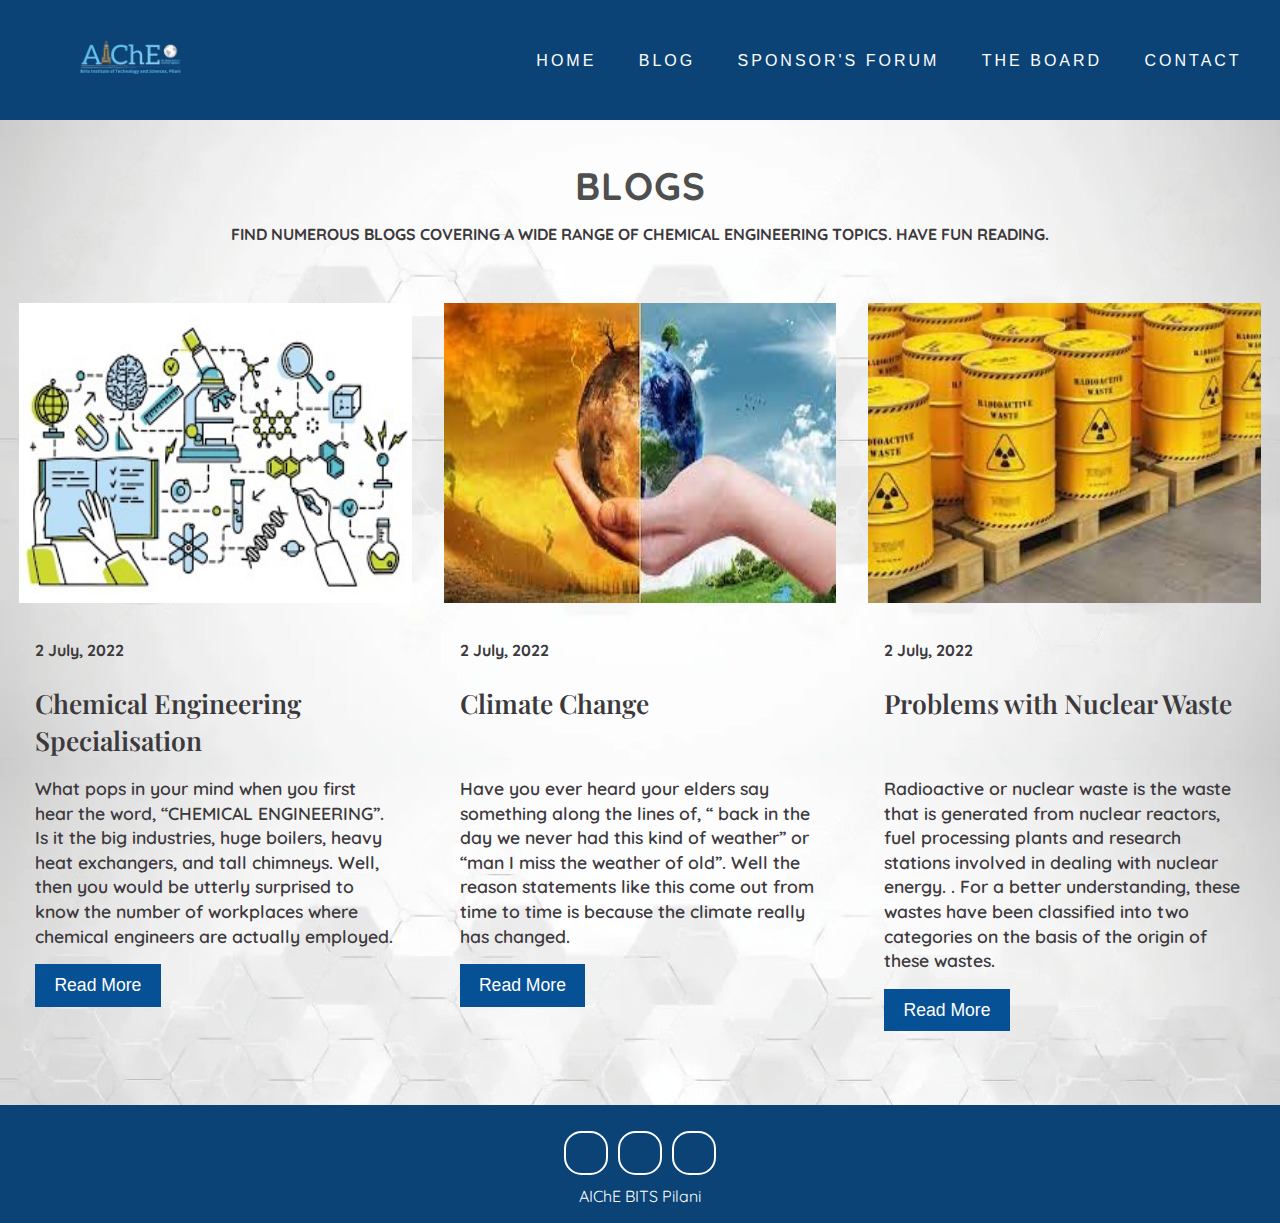
<file: views/pages/blog.html>
<!DOCTYPE html>
<html>
  <head>
    <meta charset="utf-8">
    <meta http-equiv="X-UA-Compatible" content="IE=edge">
    <meta name="viewport" content="width=device-width, initial-scale=1">
    <link rel="shortcut icon" href="../../public/images/homePage/favicon.png">

    <title>Blog</title>
    <!-- Font awesome icon -->
    <link rel="stylesheet" href="https://cdnjs.cloudflare.com/ajax/libs/font-awesome/5.15.1/css/all.min.css" integrity="sha512-+4zCK9k+qNFUR5X+cKL9EIR+ZOhtIloNl9GIKS57V1MyNsYpYcUrUeQc9vNfzsWfV28IaLL3i96P9sdNyeRssA==" crossorigin="anonymous" />
    <link rel="stylesheet" href="../../public/stylesheets/blog.css">
  </head>

<body>
    <!-- header -->
    <header>
      <nav class = "navbar">
        <div class = "container">
          <a href = "../../index.html" class = "navbar-brand"><img src="../../public/images/homePage/logo3.png"></a>
          <div class = "navbar-nav">
            <a href = "../../index.html">Home</a>
            <a href = "blog.html">Blog</a>
            <a href = "../../public/business brochure/AIChE Spons forum.pdf">Sponsor's Forum</a>
            <a href = "team.html">The Board</a>
            <a href = "contact.html">Contact</a>
          </div>
        </div>
      </nav>
    </header>
<!-- end of header -->
    <!-- blog -->
    <section class = "blog" id = "blog">
      <div class = "container">
        <div class = "title">
          <h2>BLOGS</h2>
          <p>Find numerous blogs covering a wide range of chemical engineering topics. Have fun reading.</p>
        </div>
        <div class = "blog-content">
          <!-- item -->
          <div class = "blog-item">
            <div class = "blog-img">
              <img src = "../../public/images/blog/display/chemicaleng.jpg" alt = "" height="300">
              <!-- <span><i class = "far fa-heart"></i></span> -->
            </div>
            <div class = "blog-text">
              <span>2 July, 2022</span>
              <h2>Chemical Engineering Specialisation</h2>
              <p>What pops in your mind when you first hear the word, “CHEMICAL ENGINEERING”. Is it the big industries, huge boilers, heavy heat exchangers, and tall chimneys. Well, then you would be utterly surprised to know the number of workplaces where chemical engineers are actually employed.</p>
              <a href = "../blogs/chemical_engineering_speicalisation.html">Read More</a>
            </div>
          </div>
          <!-- end of item -->
          <!-- item -->
          <div class = "blog-item">
            <div class = "blog-img">
              <img src = "../../public/images/blog/display/climate.jpeg" alt = "" height="300">
              <!-- <span><i class = "far fa-heart"></i></span> -->
            </div>
            <div class = "blog-text">
              <span>2 July, 2022</span>
              <h2>Climate Change</h2>
              <p>Have you ever heard your elders say something along the lines of, “ back in the day we never had this kind of weather” or “man I miss the weather of old”. Well the reason statements like this come out from time to time is because the climate really has changed.</p>
              <a href = "../blogs/climate_change.html">Read More</a>
            </div>
          </div>
          <!-- end of item -->       
          <!-- item -->
          <div class = "blog-item">
            <div class = "blog-img">
              <img src = "../../public/images/blog/display/nuclear.jpg" alt = "" height="300">
              <!-- <span><i class = "far fa-heart"></i></span> -->
            </div>
            <div class = "blog-text">
              <span>2 July, 2022</span>
              <h2>Problems with Nuclear Waste</h2>
              <p>Radioactive or nuclear waste is the waste that is generated from nuclear reactors, fuel processing plants and research stations involved in dealing with nuclear energy. . For a better understanding, these wastes have been classified into two categories on the basis of the origin of these wastes.</p>
              <a href = "../blogs/problems_with_nuclear _waste.html">Read More</a>
            </div>
          </div>
          <!-- end of item -->      
        </div>
      </div>
    </section>
    <!-- end of blog -->

<!-- footer -->
<footer>
  <div class = "social-links">
    <a href = "mailto:aiche.bitsp@gmail.com"><i class = "fa fa-envelope"></i></a>
    <a href = "https://instagram.com/aiche.bitsp?igshid=YmMyMTA2M2Y="><i class = "fab fa-instagram"></i></a>
    <a href = "https://www.linkedin.com/company/aiche-bits-pilani-student-chapter/mycompany/"><i class = "fab fa-linkedin"></i></a>
  </div>
  <span>AIChE BITS Pilani</span>
</footer>
<!-- end of footer -->


</body>
</html>
</file>
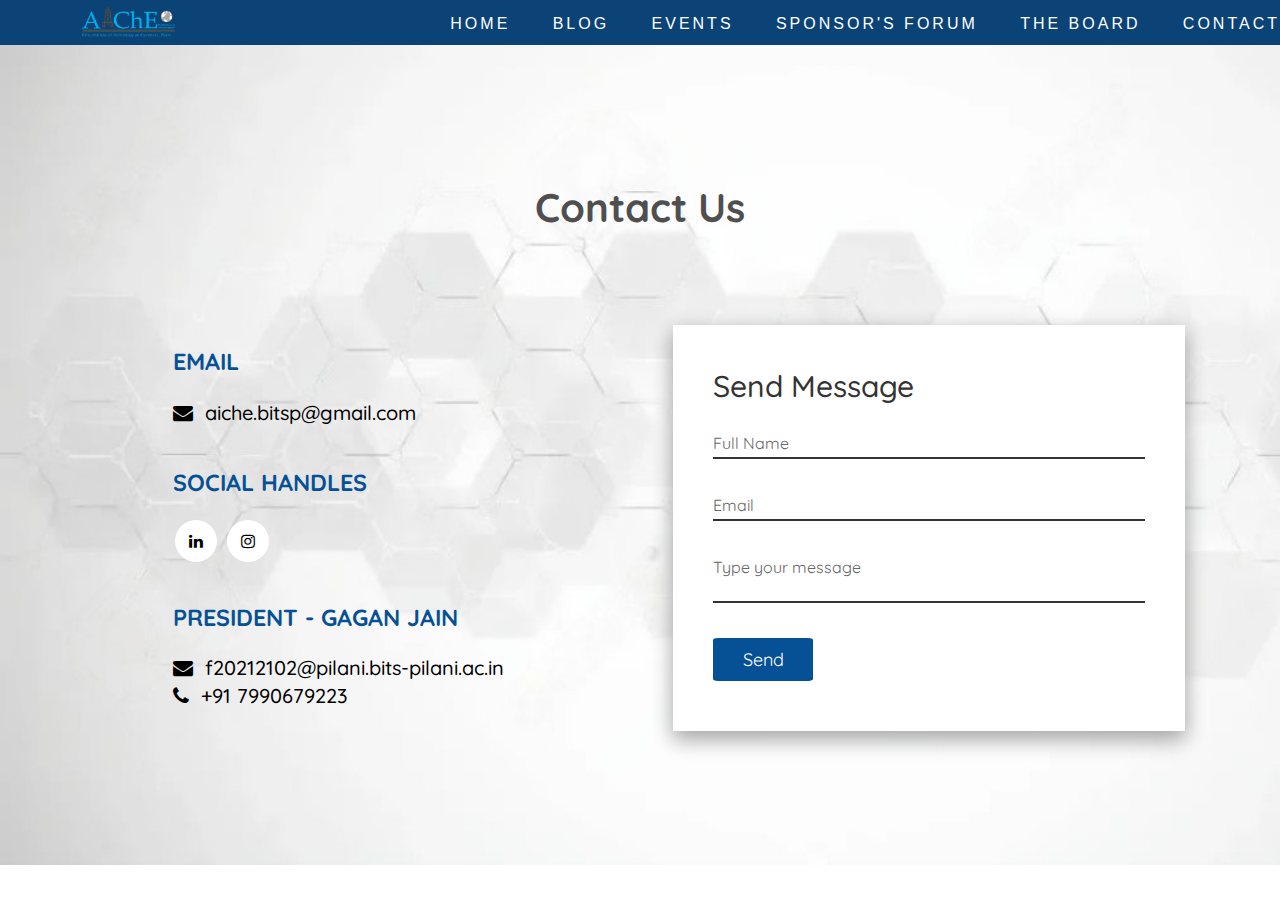
<file: views/pages/contact.html>
<!DOCTYPE html>
<html>
  <head>
    <meta charset="utf-8">
    <meta http-equiv="X-UA-Compatible" content="IE=edge">
    <meta name="viewport" content="width=device-width" initial-scale="1.0">
    <link rel="shortcut icon" href="../../public/images/homePage/favicon.png">

    <title>Contact</title>
    <!-- Font awesome icon -->
    <link rel="stylesheet" href="https://cdnjs.cloudflare.com/ajax/libs/font-awesome/5.15.1/css/all.min.css" integrity="sha512-+4zCK9k+qNFUR5X+cKL9EIR+ZOhtIloNl9GIKS57V1MyNsYpYcUrUeQc9vNfzsWfV28IaLL3i96P9sdNyeRssA==" crossorigin="anonymous" />
    <link rel="stylesheet" href="../../public/stylesheets/contact.css">
  </head>

  <body>
    <!-- header -->
    <header>
      <nav class = "navbar">
        <div class = "container">
          <a href = "../../index.html" class = "navbar-brand"><img class="imgA" src="../../public/images/homePage/logoA.png"></a>
          <div class = "navbar-nav">
            <a href = "../../index.html">Home</a>
            <a href = "blog.html">Blog</a>
            <a href = "Events.html">Events</a>
            <a href = "../../public/business brochure/AIChE Spons forum.pdf" target="_blank">Sponsor's Forum</a>
            <a href = "team.html">The Board</a>
            <a href = "contact.html">Contact</a>
          </div>
        </div>
      </nav>
    </header>
<!-- end of header -->

<main>
  <section class="contact">
      <div class="content">
          <h2>Contact Us</h2>
      </div>
      <div class="container">
          <div class="contactInfo">
              <div class="box">
                  <div class="text">
                      <h3>EMAIL</h3>
                      <p><i class="fa fa-envelope" aria-hidden="true"></i>&nbsp aiche.bitsp@gmail.com</p>
                  </div>
              </div>
              <div class="box">
                  <div class="text">
                      <h3>SOCIAL HANDLES</h3>
                      <div class="social-handles">
                          <a href="https://www.linkedin.com/company/aiche-bits-pilani-student-chapter/mycompany/"><span class="fa fa-linkedin"></span></a>
                          <a href="https://instagram.com/aiche.bitsp?igshid=YmMyMTA2M2Y="><span class="fa fa-instagram"></span></a>
                      </div>
                  </div> 
              </div>
              <div class="box">
                  <div class="text">
                      <h3>PRESIDENT - GAGAN JAIN</h3>
                      <p><i class="fa fa-envelope" aria-hidden="true"></i>&nbsp f20212102@pilani.bits-pilani.ac.in</p>
                      <p><i class="fa fa-phone" aria-hidden="true"></i>&nbsp +91 7990679223</p>
                  </div>
              </div>
          </div>
          <div class="contactForm">
              <form action="https://formsubmit.co/aiche.bitsp@gmail.com" method="POST">
                  <h2>Send Message</h2>
                  <input type="hidden" name="_next" value="https://hatim23-m.github.io/AIChE-BP/views/pages/contact.html">
                  <input type="hidden" name="_captcha" value="false">
                  <div class="inputBox">
                      <input type="text" name="name" required="required">
                      <span>Full Name</span>
                  </div>
                  <div class="inputBox">
                      <input type="email" name="email" required="required">
                      <span>Email</span>
                  </div>
                  <div class="inputBox">
                      <textarea required="required" name="message"></textarea>
                      <span>Type your message</span>
                  </div>
                  <div class="inputBox">
                      <input type="submit" name="" value="Send">
                  </div>
              </form>
          </div>
      </div>
  </section>
</main>


<!-- footer -->
<!-- <footer>
  <div class = "social-links">
    <a href = "mailto:aiche.bitsp@gmail.com"><i class = "fa fa-envelope"></i></a>
    <a href = "https://instagram.com/aiche.bitsp?igshid=YmMyMTA2M2Y="><i class = "fab fa-instagram"></i></a>
    <a href = "https://www.linkedin.com/company/aiche-bits-pilani-student-chapter/mycompany/"><i class = "fab fa-linkedin"></i></a>
  </div>
  <span>AIChE BITS Pilani</span>
</footer> -->
<!-- end of footer -->
</body>
</html>
</file>
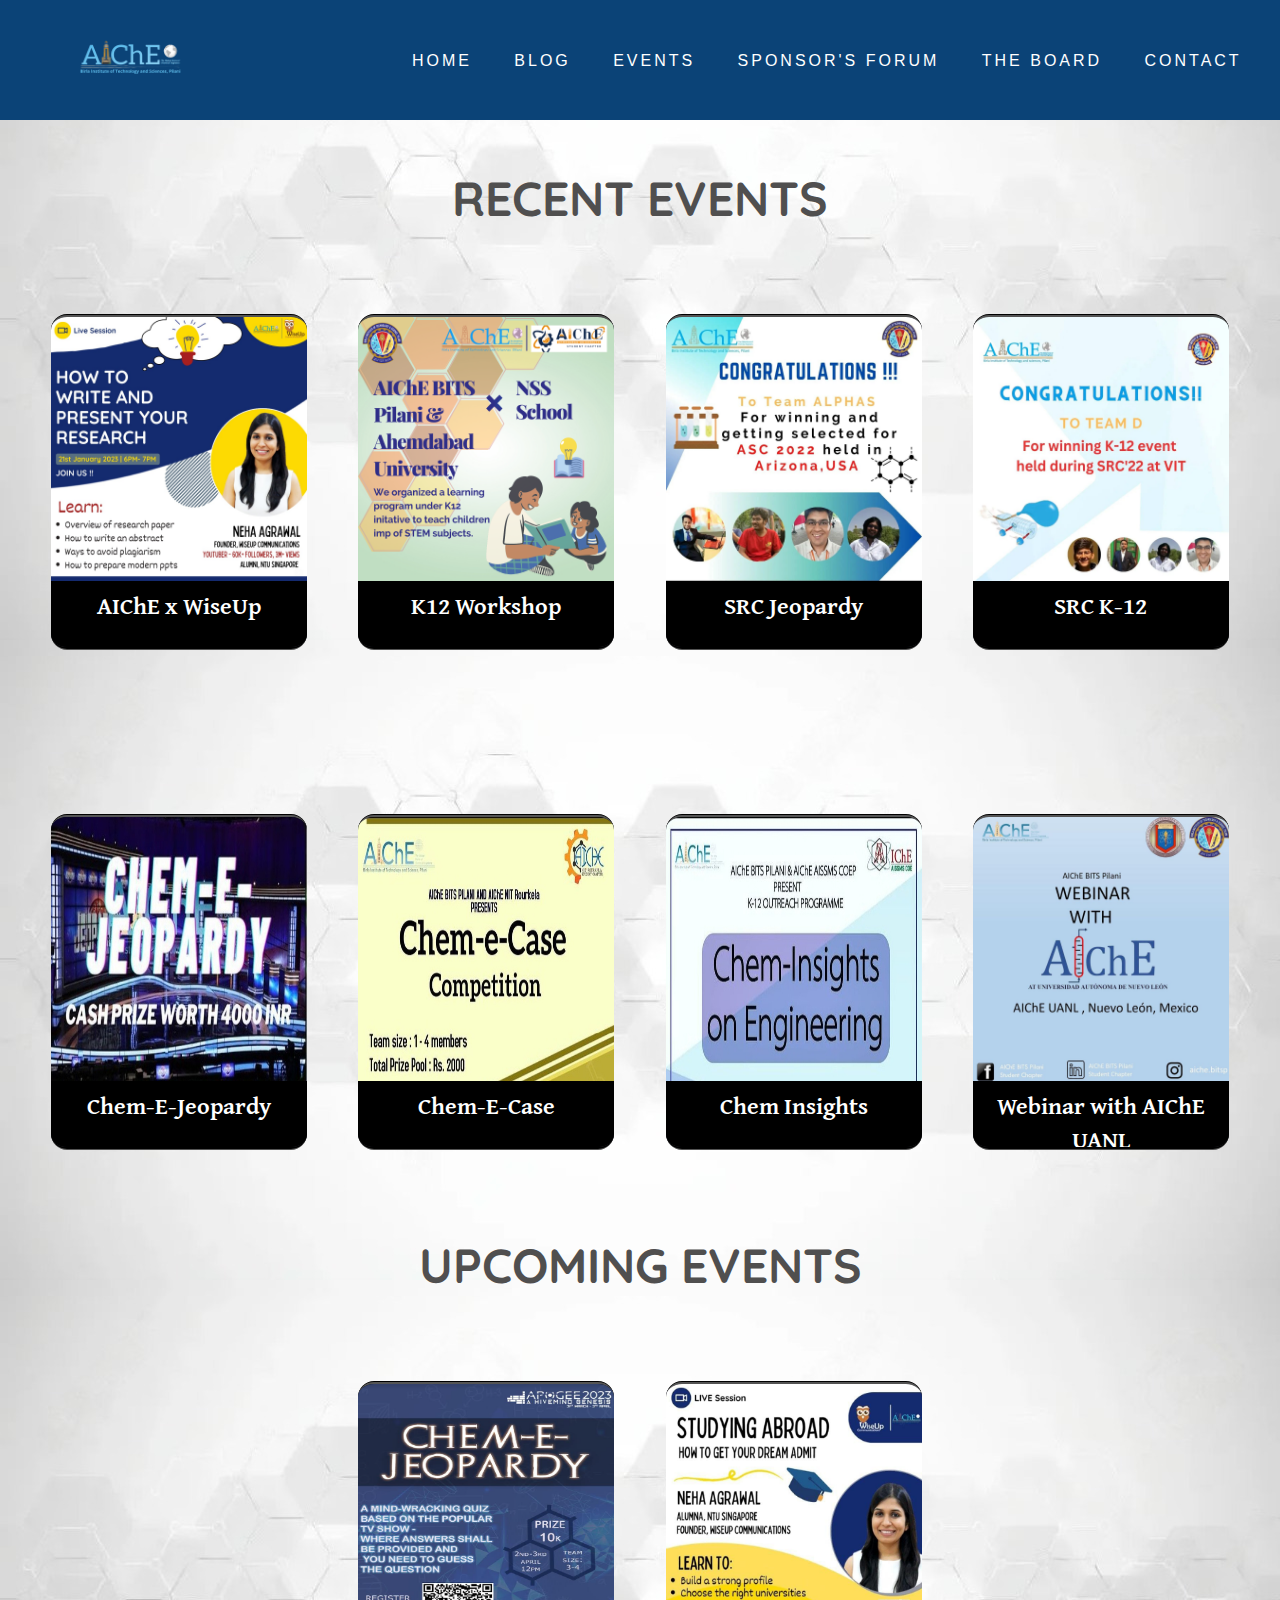
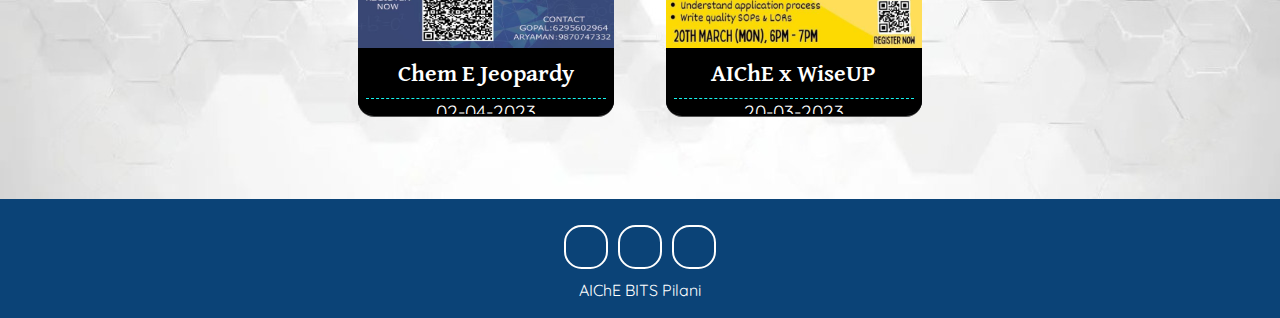
<file: views/pages/Events.html>
<!DOCTYPE html>
<html>
  <head>
    <meta charset="utf-8">
    <meta http-equiv="X-UA-Compatible" content="IE=edge">
    <meta name="viewport" content="width=device-width, initial-scale=1">
    <link rel="shortcut icon" href="../../public/images/homePage/favicon.png">

    <title>Events</title>
    <!-- Font awesome icon -->
    <link rel="stylesheet" href="https://cdnjs.cloudflare.com/ajax/libs/font-awesome/5.15.1/css/all.min.css" integrity="sha512-+4zCK9k+qNFUR5X+cKL9EIR+ZOhtIloNl9GIKS57V1MyNsYpYcUrUeQc9vNfzsWfV28IaLL3i96P9sdNyeRssA==" crossorigin="anonymous" />
    <link rel="stylesheet" href="../../public/stylesheets/Events.css">
  </head>

<body>
    <!-- header -->
    <header>
      <nav class = "navbar">
        <div class = "container">
          <a href = "../../index.html" class = "navbar-brand"><img src="../../public/images/events/logo3.png"></a>
          <div class = "navbar-nav">
            <a href = "../../index.html">Home</a>
            <a href = "blog.html">Blog</a>
            <a href = "Events.html">Events</a>
            <a href = "../../public/business brochure/AIChE Spons forum.pdf" target="_blank">Sponsor's Forum</a>
            <a href = "team.html">The Board</a>
            <a href = "contact.html">Contact</a>
          </div>
        </div>
      </nav>
    </header>
<!-- end of header -->

    <!--recent events--> 
      <div class="heading">
        <div class="head-events">
            <br><h2 style="text-align: center;">RECENT EVENTS</h2>
        </div>
      </div>

      <section class="event-section">
        <div class="each-container">
            <div class="img-container">
                <img src="../../public/images/events/research.jpeg" class="event img" alt="How to present your research ?">
            </div>
            <div class="event-content">
                <div class="overlay"></div>
                <div class="info">
                    <h4 class="title">AIChE x WiseUp</h4>
                    <br>
                    <div class="additional-info">
                        <a class="social-links" href = "https://www.instagram.com/p/CnrJqrPP2sh/?igshid=ZDFmNTE4Nzc%3D"><i class = "fab fa-instagram"></i></a>
                        <!-- <p class="location-info">
                            <i class="calander"></i>
                            Day DD-Mon-YYYY
                        </p>
                        <p class="event-description">
                            content  <span><a href="#">more...</a></span>
                        </p> -->
                    </div>
                </div>
                <!--<button class="button">Read More</button>-->
            </div>
        </div>

        <div class="each-container">
            <div class="img-container">
                <img src="../../public/images/events/NSS.png" class="event img" alt="K12 Workshop">
            </div>
            <div class="event-content">
                <div class="overlay"></div>
                <div class="info">
                    <h4 class="title">K12 Workshop</h4>
                    <br>
                    <div class="additional-info">
                        <a class="social-links" href = "https://www.instagram.com/p/CmHo2GWMZjN/"><i class = "fab fa-instagram"></i></a>
                        <!-- <p class="location-info">
                            <i class="calander"></i>
                            Day DD-Mon-YYYY
                        </p>
                        <p class="event-description">
                            content  <span><a href="#">more...</a></span>
                        </p> -->
                    </div>
                </div>
                <!--<button class="button">Read More</button>-->
            </div>
        </div>

        <div class="each-container">
            <div class="img-container">
                <img src="../../public/images/events/Chem-e-Jeopardy SRC.webp" class="event img" alt="SRC Jeopardy">
            </div>
            <div class="event-content">
                <div class="overlay"></div>
                <div class="info">
                    <h4 class="title">SRC Jeopardy</h4>
                    <br>
                    <div class="additional-info">
                        <a class="social-links" href = "https://www.instagram.com/p/CihpvtVP15K/"><i class = "fab fa-instagram"></i></a>
                        <!-- <p class="location-info">
                            <i class="calander"></i>
                            Day DD-Mon-YYYY
                        </p>
                        <p class="event-description">
                            content  <span><a href="#">more...</a></span>
                        </p> -->
                    </div>
                </div>
                <!--<button class="button">Read More</button>-->
            </div>
        </div>

        <div class="each-container">
            <div class="img-container">
                <img src="../../public/images/events/K-12 SRC.webp" class="event img" alt="SRC K-12">
            </div>
            <div class="event-content">
                <div class="overlay"></div>
                <div class="info">
                    <h4 class="title">SRC K-12</h4>
                    <br>
                    <div class="additional-info">
                        <a class="social-links" href = "https://www.instagram.com/p/CjBWyvkMfZj/"><i class = "fab fa-instagram"></i></a>
                        <!-- <p class="location-info">
                            <i class="fa fa-calendar" aria-hidden="true"></i>
                            Day DD-Mon-YYYY
                        </p>
                        <p class="event-description">
                            content  <span><a href="#">more...</a></span>
                        </p> -->
                    </div>
                </div>
                <!--<button class="button">Read More</button>-->
            </div>
        </div>
      </section>

      <section class="event-section">
        <div class="each-container">
            <div class="img-container">
                <img src="../../public/images/events/cem-e-jeopardy.jpg" class="event img" alt="Chem-E-Jeopardy">
            </div>
            <div class="event-content">
                <div class="overlay"></div>
                <div class="info">
                    <h4 class="title">Chem-E-Jeopardy</h4>
                    <br>
                    <div class="additional-info">
                        <a class="social-links" href = "https://www.instagram.com/p/Cb0XOGKMW1c/"><i class = "fab fa-instagram"></i></a>
                        <!-- <p class="location-info">
                            <i class="calander"></i>
                            Day DD-Mon-YYYY
                        </p>
                        <p class="event-description">
                            An online event, Chem-E-Jeopardy was organised for APOGEE 2022! 
                            Centered on a popular TV game show, Jeopardy is not like any other quiz
                            competition where the question is answered.Here the answer is given
                            and you need to tell us the question.  <span><a href="#">more...</a></span>
                        </p> -->
                    </div>
                </div>
                <!--<button class="button">Read More</button>-->
            </div>
        </div>

        <div class="each-container">
            <div class="img-container">
                <img src="../../public/images/events/chem-e-case.jpg" class="event img" alt="chem-e-case">
            </div>
            <div class="event-content">
                <div class="overlay"></div>
                <div class="info">
                    <h4 class="title">Chem-E-Case</h4>
                    <br>
                    <div class="additional-info">
                        <a class="social-links" href = "https://www.instagram.com/p/Cbh5YztsbH4/"><i class = "fab fa-instagram"></i></a>
                        <!-- <p class="location-info">
                            <i class="calander"></i>
                            Day DD-Mon-YYYY
                        </p>
                        <p class="event-description">
                            AIChE BITS Pilani, in collaboration with AIChE NIT-Rourkela,
                            organised the Chem-e-Case Competition 2022.
                            "Every industry has its own problems that it faces daily, so has 
                            the Chemical Process Industry. The best chemical engineers thrive
                            on making a product with the most efficient, economical, and 
                            sustainable model."
                            This competition makes participants challenge their problem-solving skills
                            and how well they can present your solution.  <span><a href="#">more...</a></span>
                        </p> -->
                    </div>
                </div>
                <!--<button class="button">Read More</button>-->
            </div>
        </div>

        <div class="each-container">
            <div class="img-container">
                <img src="../../public/images/events/chem insights.jpg" class="event img" alt="Chem Insights">
            </div>
            <div class="event-content">
                <div class="overlay"></div>
                <div class="info">
                    <h4 class="title">Chem Insights</h4>
                    <br>
                    <div class="additional-info">
                        <a class="social-links" href = "https://www.instagram.com/p/CRyM3D0M0b9/"><i class = "fab fa-instagram"></i></a>
                        <!-- <p class="location-info">
                            <i class="calander"></i>
                            Day DD-Mon-YYYY
                        </p>
                        <p class="event-description">
                            AIChE BITS Pilani Student Chapter in collaboration with AIChE AISSMS
                            College of Engineering,Pune organised a k-12 Outreact Event called 
                            Chem-Insights on Engineering.
                            The webinar aimed to spread awareness about Chemical Engineering and 
                            it's related domains among students of Class 11th and 12th. 
                            The webinar recieved a good participation and would surely help 
                            students to make a better career choice in future.
                            Dr. Suresh Gupta shared his valuable insights and 
                            experiences with students, along with answering their 
                            ChemE related doubts in the fruitful QnA session.  <span><a href="#">more...</a></span>
                        </p> -->
                    </div>
                </div>
                <!--<button class="button">Read More</button>-->
            </div>
        </div>

        <div class="each-container">
            <div class="img-container">
                <img src="../../public/images/events/AIChE webinar.jpg" class="event img" alt="Webinar with AIChE UANL">
            </div>
            <div class="event-content">
                <div class="overlay"></div>
                <div class="info">
                    <h4 class="title">Webinar with AIChE UANL</h4>
                    
                    <div class="additional-info">
                        <a class="social-links" href = "https://www.instagram.com/p/CDt0C4Hssy1/"><i class = "fab fa-instagram"></i></a>
                        <!-- <p class="location-info">
                            <i class="fa fa-calendar" aria-hidden="true"></i>
                            Day DD-Mon-YYYY
                        </p>
                        <p class="event-description">
                            AlChE BITS Pilani Student Chapter's first event “Quar-N-Science”
                            invited video submissions from participants describing "The
                            science he/she observes in her daily activities during 
                            lockdown period."  <span><a href="#">more...</a></span>
                        </p> -->
                    </div>
                </div>
                <!--<button class="button">Read More</button>-->
            </div>
        </div>
      </section>
      

      <!--upcoming events-->  
      <div class="heading">
        <div class="head-events">
            <h2 style="text-align: center;">UPCOMING  EVENTS</h2>
        </div>
      </div>
      <section class="event-section">
        <div class="each-container">
            <div class="img-container">
                <img src="../../public/images/events/Jeopardy.png" class="event img" alt="Jeopardy">
            </div>
            <div class="event-content">
                <div class="overlay"></div>
                <div class="info">
                    <h4 class="title">Chem E Jeopardy</h4>
                    <div class="additional-info">
                        <p class="location-info">
                            <i class="calander"></i>
                            02-04-2023
                        </p>
                        <!--<p class="event-description">
                          Stay Tuned !!!  <span><a href="#">more...</a></span>
                        </p>-->
                    </div>
                </div>
              <a href = "https://unstop.com/quiz/chem-e-jeopardy-apogee-bits-pilani-a-hivemind-genesis-bits-pilani-631047?utm_campaign=site-emails&utm_medium=d2c-automated&utm_source=opportunity-approved" target="_blank">
               <button class="button">Register Now</button>
              </a>
            </div>
        </div>
        
        
        
        
        <div class="each-container">
            <div class="img-container">
                <img src="../../public/images/events/WiseUp_MS.jpeg" class="event img" alt="AIChExWiseUP">
            </div>
            <div class="event-content">
                <div class="overlay"></div>
                <div class="info">
                    <h4 class="title">AIChE x WiseUP</h4>
                    <div class="additional-info">
                        <p class="location-info">
                            <i class="calander"></i>
                            20-03-2023
                        </p>
                        <!--<p class="event-description">
                          Stay Tuned !!!  <span><a href="#">more...</a></span>
                        </p>-->
                    </div>
                </div>
              <a href = "https://forms.gle/xbLQRgXEpj71iVvA8" target="_blank">
               <button class="button">Register Now</button>
              </a>
            </div>
        </div>
        
        
        
        
        
        
        
        <!--<div class="each-container">
            <div class="img-container">
                <img src="../../public/images/events/coming soon.png" class="event img" alt="Coming Soon">
            </div>
            <div class="event-content">
                <div class="overlay"></div>
                <div class="info">
                    <h3 class="title">Coming Soon</h3>
                    <div class="additional-info">
                        <p class="location-info">
                            <i class="calander"></i>
                            DD-MM-YYYY
                        </p>
                        <p class="event-description">
                          Stay Tuned !!!  
                        </p>
                    </div>
                </div>
                <button class="button">Register Now</button>
            </div>
        </div> -->
      </section>


      <!--Form to enter email for getting updates-->
      <!--<section class="accept-email">
        <div class="container-non-glow">
            <h5>Drop your email below to get notified about our upcoming events.</h5>
            <form action="">
                <label for="name" class="input"></label>
                <input type="text" id="name" name="name" placeholder="Your Name">
                <br>
                <br>
                <label for="email" class="input"></label>
                <input type="email" id="email" name="email" placeholder="Your email" >
                <br>
                <br>
                <input type="submit" class="send-email" value="Submit">
            </form>
        </div>
      </section>-->


<!-- footer -->
<footer>
  <div class = "social-links">
    <a href = "mailto:aiche.bitsp@gmail.com"><i class = "fa fa-envelope"></i></a>
    <a href = "https://instagram.com/aiche.bitsp?igshid=YmMyMTA2M2Y="><i class = "fab fa-instagram"></i></a>
    <a href = "https://www.linkedin.com/company/aiche-bits-pilani-student-chapter/mycompany/"><i class = "fab fa-linkedin"></i></a>
  </div>
  <span>AIChE BITS Pilani</span>
</footer>
<!-- end of footer -->


</body>
</html>
</file>
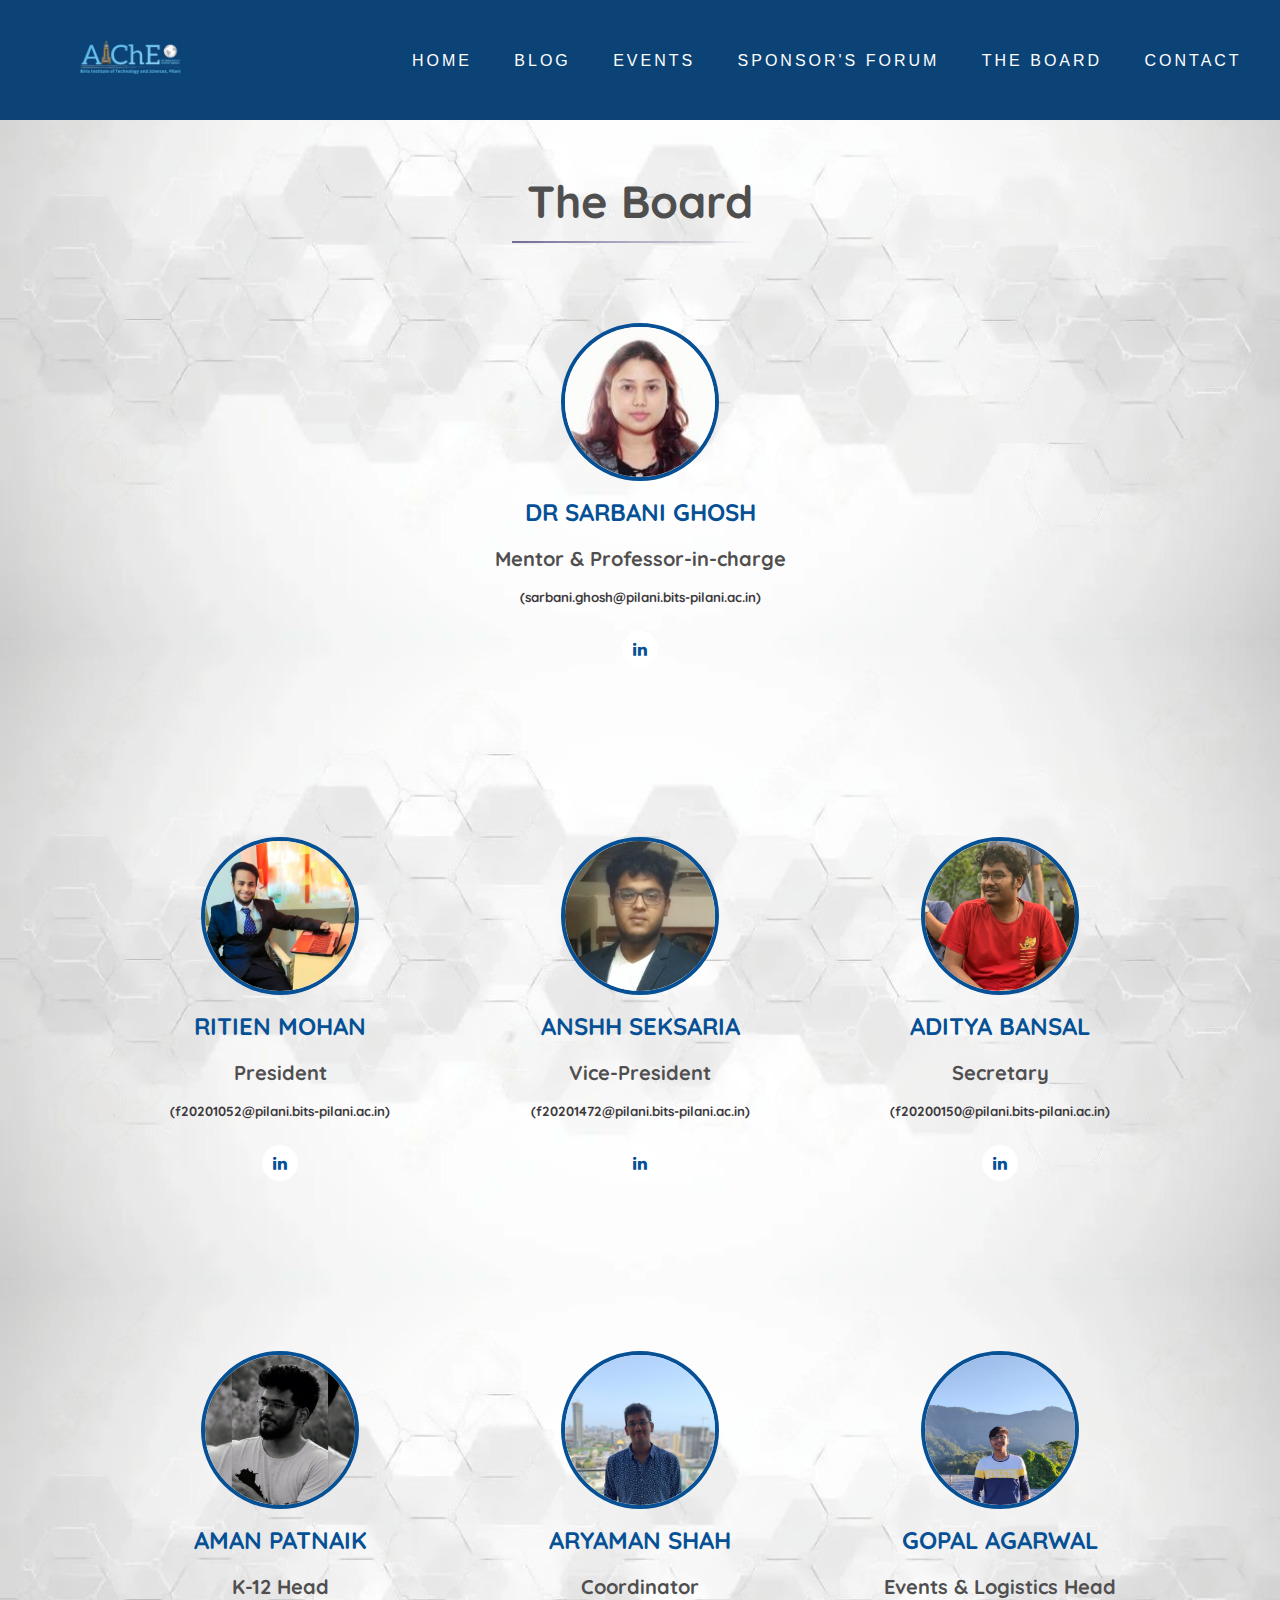
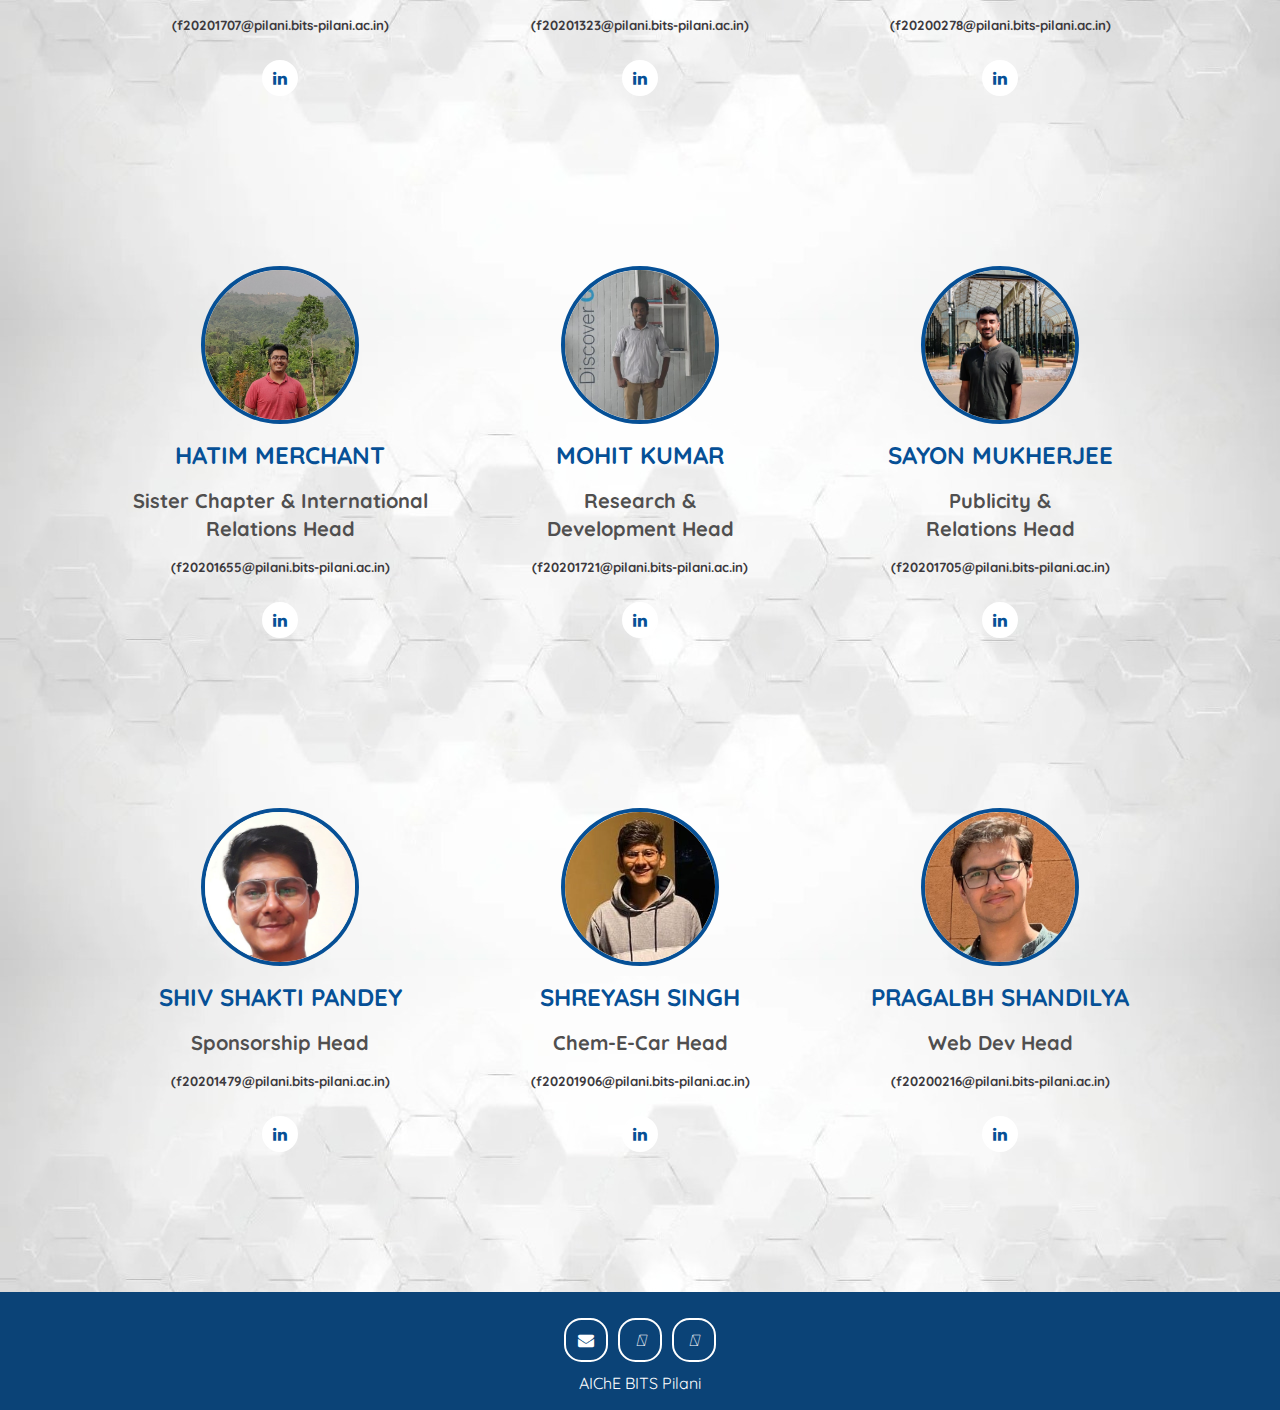
<file: views/pages/team.html>
<!DOCTYPE html>
<html>
  <head>
    <meta charset="utf-8">
    <meta http-equiv="X-UA-Compatible" content="IE=edge">
    <meta name="viewport" content="width=device-width, initial-scale=1">
    <link rel="shortcut icon" href="../../public/images/homePage/favicon.png">

    <title>The Board</title>
    <!-- Font awesome icon -->
    <link rel="stylesheet" href="https://cdnjs.cloudflare.com/ajax/libs/font-awesome/5.15.1/css/all.min.css" integrity="sha512-+4zCK9k+qNFUR5X+cKL9EIR+ZOhtIloNl9GIKS57V1MyNsYpYcUrUeQc9vNfzsWfV28IaLL3i96P9sdNyeRssA==" crossorigin="anonymous" />
    <link rel="stylesheet" href="../../public/stylesheets/team.css">
  </head>

<body>
    <!-- header -->
    <header>
        <nav class = "navbar">
          <div class = "container">
            <a href = "../../index.html" class = "navbar-brand"><img src="../../public/images/homePage/logo3.png"></a>
            <div class = "navbar-nav">
              <a href = "../../index.html">Home</a>
              <a href = "blog.html">Blog</a>
              <a href = "Events.html">Events</a>
              <a href = "../../public/business brochure/AIChE Spons forum.pdf" target="_blank">Sponsor's Forum</a>
              <a href = "team.html">The Board</a>
              <a href = "contact.html">Contact</a>
            </div>
          </div>
        </nav>
      </header>
<!-- end of header -->

<section class="team">
    <h1 class="title">The Board</h1>

    <div class="team-row">
        <div class="member">
            <img src="../../public/images/team photos/sarbani.jpg" alt="">
            <h2>Dr Sarbani Ghosh</h2>
            <h4>Mentor & Professor-in-charge</h4>
            <h5>(sarbani.ghosh@pilani.bits-pilani.ac.in)</h5>
            <div class="social-links">
                <!-- <a href="https://mail.google.com/mail/u/0/#inbox?compose=CllgCJftMStrJkCZStbLmFXBGrRmxqMrWqLJRLLWZZLNHStfZXHtlGPczKNFHvthPxwnZkQfWWg"><span class="fa fa-envelope"></span></a> -->
                <a href="https://www.linkedin.com/in/sarbani-ghosh-98681a39" target="_blank"><span class="fa fa-linkedin"></span></a>
            </div>
        </div>
    </div>    
    <div class="team-row">
        <div class="member">
            <img src="../../public/images/team photos/ritien.jpeg" alt="">
            <h2>Ritien Mohan</h2>
            <h4>President</h4>
            <h5>(f20201052@pilani.bits-pilani.ac.in)</h5>
            <div class="social-links">
                <!-- <a href="mailto:f20201052@pilani.bits-pilani.ac.in"><span class="fa fa-envelope"></span></a> -->
                <a href="https://www.linkedin.com/in/ritien-mohan" target="_blank"><span class="fa fa-linkedin"></span></a>
            </div>
        </div>
        <div class="member">
            <img src="../../public/images/team photos/anshh.jpeg" alt="">
            <h2>anshh seksaria</h2>
            <h4>Vice-President</h4>
            <h5>(f20201472@pilani.bits-pilani.ac.in)</h5>
            <div class="social-links">
                <!-- <a href="mailto:f20201472@pilani.bits-pilani.ac.in"><span class="fa fa-envelope"></span></a> -->
                <a href="https://www.linkedin.com/in/anshh-seksaria-b3015a200" target="_blank"><span class="fa fa-linkedin"></span></a>
            </div>
        </div>
        <div class="member">
            <img src="../../public/images/team photos/aditya.jpeg" alt="">
            <h2>aditya bansal</h2>
            <h4>Secretary</h4>
            <h5>(f20200150@pilani.bits-pilani.ac.in)</h5>
            <div class="social-links">
                <!-- <a href="mailto:f20200150@pilani.bits-pilani.ac.in"><span class="fa fa-envelope"></span></a> -->
                <a href="https://www.linkedin.com/in/aditya-bansal-102198207" target="_blank"><span class="fa fa-linkedin"></span></a>
            </div>
        </div>
    </div>
    <div class="team-row">
        <div class="member">
            <img src="../../public/images/team photos/aman.jpeg" alt="">
            <h2>Aman Patnaik</h2>
            <h4>K-12 Head</h4>
            <h5>(f20201707@pilani.bits-pilani.ac.in)</h5>
            <div class="social-links">
                <!-- <a href="mailto:f20201707@pilani.bits-pilani.ac.in"><span class="fa fa-envelope"></span></a> -->
                <a href="https://www.linkedin.com/in/ap25/" target="_blank"><span class="fa fa-linkedin"></span></a>
            </div>
        </div>
        <div class="member">
            <img src="../../public/images/team photos/aryaman.jpeg" alt="">
            <h2>Aryaman Shah</h2>
            <h4>Coordinator</h4>
            <h5>(f20201323@pilani.bits-pilani.ac.in)</h5>
            <div class="social-links">
                <!-- <a href="mailto:f20201323@pilani.bits-pilani.ac.in"><span class="fa fa-envelope"></span></a> -->
                <a href="https://www.linkedin.com/in/aryaman-shah-19523b218/" target="_blank"><span class="fa fa-linkedin"></span></a>
            </div>
        </div>
        <div class="member">
            <img src="../../public/images/team photos/gopal.jpeg" alt="">
            <h2>Gopal Agarwal</h2>
            <h4>Events & Logistics Head</h4>
            <h5>(f20200278@pilani.bits-pilani.ac.in)</h5>
            <div class="social-links">
                <!-- <a href="mailto:f20200278@pilani.bits-pilani.ac.in"><span class="fa fa-envelope"></span></a> -->
                <a href="https://www.linkedin.com/in/gopal-agarwal-9b0943218" target="_blank"><span class="fa fa-linkedin"></span></a>
            </div>
        </div>
    </div>
    <div class="team-row">
        <div class="member">
            <img src="../../public/images/team photos/hatim.jpeg" alt="">
            <h2>Hatim Merchant</h2>
            <h4>Sister Chapter & International Relations Head</h4>
            <h5>(f20201655@pilani.bits-pilani.ac.in)</h5>
            <div class="social-links">
                <!-- <a href="mailto:f20201655@pilani.bits-pilani.ac.in"><span class="fa fa-envelope"></span></a> -->
                <a href="https://www.linkedin.com/in/hatim-merchant-a8782b21a/" target="_blank"><span class="fa fa-linkedin"></span></a>
            </div>
        </div>
        <div class="member">
            <img src="../../public/images/team photos/mohit.jpeg" alt="">
            <h2>Mohit Kumar</h2>
            <h4>Research & <br>Development Head</h4>
            <h5>(f20201721@pilani.bits-pilani.ac.in)</h5>
            <div class="social-links">
                <!-- <a href="mailto: f20201721@pilani.bits-pilani.ac.in"><span class="fa fa-envelope"></span></a> -->
                <a href="https://www.linkedin.com/in/mohit-kumar-80291b226/" target="_blank"><span class="fa fa-linkedin"></span></a>
            </div>
        </div>
        <div class="member">
            <img src="../../public/images/team photos/sayon.jpeg" alt="">
            <h2>Sayon Mukherjee</h2>
            <h4>Publicity & <br> Relations Head</h4>
            <h5>(f20201705@pilani.bits-pilani.ac.in)</h5>
            <div class="social-links">
                <!-- <a href="mailto:f20201705@pilani.bits-pilani.ac.in"><span class="fa fa-envelope"></span></a> -->
                <a href="https://www.linkedin.com/in/sayon-mukherjee-34523b232" target="_blank"><span class="fa fa-linkedin"></span></a>
            </div>
        </div>
    </div>
    <div class="team-row">
        <div class="member">
            <img src="../../public/images/team photos/shiv.jpeg" alt="">
            <h2>Shiv Shakti Pandey</h2>
            <h4>Sponsorship Head</h4>
            <h5>(f20201479@pilani.bits-pilani.ac.in)</h5>
            <div class="social-links">
                <!-- <a href="mailto:f20201479@pilani.bits-pilani.ac.in"><span class="fa fa-envelope"></span></a> -->
                <a href="https://www.linkedin.com/in/shiv-shakti-pandey-490793209" target="_blank"><span class="fa fa-linkedin"></span></a>
            </div>
        </div>
        <div class="member">
            <img src="../../public/images/team photos/shreyash.jpeg" alt="">
            <h2>Shreyash Singh</h2>
            <h4>Chem-E-Car Head</h4>
            <h5>(f20201906@pilani.bits-pilani.ac.in)</h5>
            <div class="social-links">
                <!-- <a href="mailto:f20201906@pilani.bits-pilani.ac.in"><span class="fa fa-envelope"></span></a> -->
                <a href="https://www.linkedin.com/in/shreyash-singh-k" target="_blank"><span class="fa fa-linkedin"></span></a>
            </div>
        </div>

        <div class="member">
            <img src="../../public/images/team photos/pragalbh.jpeg" alt="">
            <h2>Pragalbh Shandilya </h2>
            <h4>Web Dev Head</h4>
            <h5>(f20200216@pilani.bits-pilani.ac.in)</h5>
            <div class="social-links">
                <!-- <a href="mailto:f20201906@pilani.bits-pilani.ac.in"><span class="fa fa-envelope"></span></a> -->
                <a href="https://www.linkedin.com/in/pragalbh-shandilya-94b0731b9" target="_blank"><span class="fa fa-linkedin"></span></a>
            </div>
        </div>
    </div>
</section>

<!-- footer -->
<footer>
    <div class = "social-links">
      <a href = "mailto:aiche.bitsp@gmail.com"><i class = "fa fa-envelope"></i></a>
      <a href = "https://instagram.com/aiche.bitsp?igshid=YmMyMTA2M2Y="><i class = "fab fa-instagram"></i></a>
      <a href = "https://www.linkedin.com/company/aiche-bits-pilani-student-chapter/mycompany/"><i class = "fab fa-linkedin"></i></a>
    </div>
    <span>AIChE BITS Pilani</span>
  </footer>
  <!-- end of footer -->
  </body>
  </html>
</file>
<file: public/stylesheets/index.css>
@import url('https://fonts.googleapis.com/css2?family=Playfair+Display:wght@500;600;700;800;900&family=Quicksand:wght@300;400;500;600;700&display=swap');

:root{
    --Playfair: 'Playfair Display', serif;
    --Quicksand: 'Quicksand', sans-serif;
    --Roboto: 'Roboto', sans-serif;
    --dark: #3c393d;
    --exDark: #45405a;
}
*{
    padding: 0;
    margin: 0;
    font-family: var(--Quicksand);
}
body{
    line-height: 1.4;
    color: var(--dark);
    background-image: url('../images/homePage/bg2.jpeg');
    overflow-x: hidden;
}

.imgA{
    width: 100%;
    display: block;
    margin:35px;
}

img{
    width: 100%;
    display: block;
}
/* .container{
    max-width: 1320px;
    margin: 0 auto;
    padding: 0 1.2rem;
} */

.container {
    max-width: 1320px;
    width: 100%;
    margin: auto;
    padding: 35px;
  }

/* header */
.navbar{ 
    background-color: #0b4377;
    padding: 0px;
}
.navbar-brand img{
    width: 120px;
    margin-left: 54px;
}
.navbar-nav{
    padding: 0.3rem 0 0.15rem 0;
    text-align: center;
    margin-right: 5px;
}
.navbar-nav a{
    text-transform: uppercase;
    font-family: var(--Roboto);
    letter-spacing: 1px;
    font-weight: 500;
    color: #fff;
    text-decoration: none;
    display: inline-block;
    padding: 0.4rem 0.1rem;
    letter-spacing: 3px;
    transition: opacity 0.5s ease;
    
}
.navbar-nav a:hover{
    opacity: 0.5;
    font-weight: bold;
    font-size: larger;

    
}

.text {
    width: 90%;
    color: #fff;
    position: absolute;
    top: 50%;
    left: 50%;
    transform: translate(-50%,-50%);
    text-align: center;
}

h1 {
    font-size: 40px;
    text-align: center;
    letter-spacing: 3px;
    font-weight: 1200;
    margin-top: 225px;
    transform: skew(-12deg);
    /* text-decoration: underline; */
}

.header{
    min-height: 110vh;
    width: 100%;
    background-image: linear-gradient(rgba(4,9,30,0.7), rgba(4,9,30,0.7)),url('../images/homePage/Aiche\ snap.jpg');
    background-position: center;
    background-size: cover;
    position: relative;
    margin-bottom: 75px;
}

.slider {
    position: relative;
    width: 83%;
    overflow: hidden;
    margin-left: 120px; 
    margin-top: 30px;
    margin-bottom: 90px;
    box-shadow: 0 10px 20px 0 rgba(0, 0, 0, 0.2), 0 6px 20px 0 rgba(0, 0, 0, 0.19);
    border: 3px solid #0b4377;
}

.images {
    display: flex;
    width: 100%;
}

.images img{
    width: 100%;
    transition: all 0.15s ease;
}

.images input{
    display: none;
}

.dots{
    display: flex;
    justify-content: center;
    margin: 5px;
}

.dots label {
    height: 20px;
    width: 20px;
    border-radius: 50%;
    border: solid #393746 3px;
    cursor: pointer;
    transition: all 0.15s ease;
    margin: 5px;
}

.dots label:hover {background: #393746;}

#img1:checked ~ .m1 {
    margin-left: 0;
}
#img2:checked ~ .m2 {
    margin-left: -100%;
}
#img3:checked ~ .m3 {
    margin-left: -200%;
}
#img4:checked ~ .m4 {
    margin-left: -300%;
}

/* About us  */
.about {
    padding-left: 100px;
    padding-right: 100px;
    margin-bottom: -50px;
}

h2 {
    font-size: 30px;
    text-align: center;
    letter-spacing: 3px;
    font-weight: 1000;
    margin-top: 20px;
    transform: skew(-12deg);
    border-top: 3px solid #065096;;
    padding-top: 50px;
}

p {
    text-align: justify;
    padding: 40px;
    font-size: 25px;
    font-weight: 500;
}

/* events */

.features{
    width: 85%;
    margin: auto;
   text-align: center;
   padding-top: 100px;
   margin-bottom: -50px;
}

.features p{
   font-size: 16px;
   font-weight: 600;
   line-height: 22px;
   padding: 10px;
}
.row{
   margin-top: 5%;
   display: flex;
   justify-content: space-between;
}
.feature-col{
   flex-basis: 31%;
   /* background: #bbb5d4; */
   background: #5e8db9;
   border-radius: 20px;
   margin-bottom: 5%;
   padding: 20px 12px;
   box-sizing: border-box;
   color: #fff;
}

.readmore{
    color: rgb(53, 53, 211);
}

.features h3{
   text-align: center;
   font-weight: 1000;
   margin: 10px 0;
   height: 50px;
   text-decoration: underline 2px;
}
.feature-col:hover{
   /* box-shadow: 0 0 10px 0px rgb(0, 0, 0); */
   background-color: #486c8d;
   color: #fff;
}

.features h4 {
    margin-top: 70px;
    font-size: 25px;
}

/*.feature-col a {
    color: inherit;
}/*

@media(max-width: 700px) {
   .row{
       flex-direction: column;
   }
}

/* CSS */
.button-86 {
  all: unset;
  width: 100px;
  height: 30px;
  font-size: 16px;
  background: transparent;
  border: none;
  position: relative;
  color: #f0f0f0;
  cursor: pointer;
  z-index: 1;
  padding: 10px 20px;
  display: flex;
  align-items: center;
  justify-content: center;
  white-space: nowrap;
  user-select: none;
  -webkit-user-select: none;
  touch-action: manipulation;
  margin-left: 29%;
  margin-top: 25%;
}

.button-86::after,
.button-86::before {
  content: '';
  position: absolute;
  bottom: 0;
  right: 0;
  z-index: -99999;
  transition: all .4s;
}

.button-86::before {
  transform: translate(0%, 0%);
  width: 100%;
  height: 100%;
  background: #0b4377;
  border-radius: 10px;
}

/*.button-86::after {
  transform: translate(10px, 10px);
  width: 35px;
  height: 35px;
  background: #4b7ae04d;
  backdrop-filter: blur(5px);
  -webkit-backdrop-filter: blur(5px);
  border-radius: 50px;
}*/

.button-86:hover::before {
  transform: translate(5%, 20%);
  width: 110%;
  height: 110%;
}

.button-86:hover{
    font-size: 20px;
font-weight: bold;
padding-top: 15px;

}

.button-86:hover::after {
  border-radius: 10px;
  transform: translate(0, 0);
  width: 100%;
  height: 100%;
}

.button-86:active::after {
  transition: 0s;
  transform: translate(0, 5%);
}

/* footer */
footer{
    background: var(--exDark);
    color: #fff;
    background-color: #0b4377;
    text-align: center;
    padding: 1rem 0;
    margin-top: 50px;
}
.social-links{
    display: flex;
    justify-content: center;
    margin-top: 10px;
    margin-bottom: 10px;
}
.social-links a{
    border: 2px solid #fff;
    color: #fff;
    display: block;
    width: 40px;
    height: 40px;
    display: flex;
    justify-content: center;
    align-items: center;
    border-radius: 40%;
    text-decoration: none;
    margin: 0 0.3rem;
    transition: all 0.5s ease;
}

.social-links a:hover{
    background: #fff;
    color: var(--exDark);
}
.footer span{
    margin-top: 1rem;
    display: block;
    font-family: var(--Playfair);
    letter-spacing: 2px;
    font-size: 30px;
}

/* Media Queries */
@media screen and (min-width: 540px){
    .navbar-nav a{
        padding-right: 1.2rem;
        padding-left: 1.2rem;
    }
    .banner-title{
        font-size: 5rem;
    }
    .banner form{
        margin-top: 1.4rem;
        width: 80%;
        margin-left: auto;
        margin-right: auto;
    }
}

@media screen and (min-width: 768px){
    .navbar .container{
        display: flex;
        align-items: center;
        justify-content: space-between;
    }
    .search-input{
        padding: 0.8rem 0;
    }
    .design-content{
        display: grid;
        grid-template-columns: repeat(2, 1fr);
        gap: 2rem;
    }
    .design-item{
        margin: 0;
    }
    .blog-content{
        display: grid;
        grid-template-columns: repeat(2, 1fr);
        gap: 2rem;
    }
}

@media screen and (min-width: 992px){
    .blog-content{
        grid-template-columns: repeat(3, 1fr);
    }
    .about-content{
        display: grid;
        grid-template-columns: repeat(2, 1fr);
        column-gap: 3rem;
        align-items: center;
    }
}

@media screen and (min-width: 1200px){
    .design-content{
        grid-template-columns: repeat(3, 1fr);
    }
}
</file>
<file: public/stylesheets/everyBlog.css>
@import url('https://fonts.googleapis.com/css2?family=Playfair+Display:wght@500;600;700;800;900&family=Quicksand:wght@300;400;500;600;700&display=swap');

:root{
    --Playfair: 'Playfair Display', serif;
    --Quicksand: 'Quicksand', sans-serif;
    --Roboto: 'Roboto', sans-serif;
    --dark: #3c393d;
    --exDark: #45405a;
}
*{
    padding: 0;
    margin: 0;
    font-family: var(--Quicksand);
}
body{
    line-height: 1.4;
    color: var(--dark);
    background-image: url('../images/homePage/bg2.jpeg');
}
img{
    width: 100%;
    display: block;
}
.container{
    max-width: 1320px;
    margin: 0 auto;
    padding: 0 1.2rem;
}

/* header */
.navbar{ 
    /* background: #686188; */
    /* background: #45405a; */
    /* background: #393746; */
    /* background: rgba(238, 238, 238, 0.068);
    background-color: #393746; */
    background-color: #0b4377;
    padding: 0px;
}
.navbar-brand img{
    width: 120px;
    margin-left: 50px;
}
.navbar-nav{
    padding: 0.3rem 0 0.15rem 0;
    text-align: center;
}
.navbar-nav a{
    text-transform: uppercase;
    font-family: var(--Roboto);
    letter-spacing: 1px;
    font-weight: 500;
    color: #fff;
    text-decoration: none;
    display: inline-block;
    padding: 0.4rem 0.1rem;
    letter-spacing: 3px;
    transition: opacity 0.5s ease;
}
.navbar-nav a:hover{
    opacity: 0.5;
    font-weight: bold;
    font-size: larger;

    
}

/* blog */

.blog {
    margin: 40px;
    padding: 20px;
}

.blog h1 {
    text-align: center;
    text-decoration: underline ;
    margin-bottom: 60px;
}

.blog p {
    text-align: justify;
    font-size: 25px;
    font-weight: 500;
    margin-top: 20px;
}

.blog h2 {
    margin-top: 50px;
}

.blog img {
    height: 300;
    width: 50%;
    margin-top: 40px;
    margin-left: auto;
    margin-right: auto;
    margin-bottom: 40px;
    border: 3px solid #0b4377;
}

/* footer */
footer{
    background: var(--exDark);
    color: #fff;
    background-color: #0b4377;
    text-align: center;
    padding: 1rem 0;
}
.social-links{
    display: flex;
    justify-content: center;
    margin-top: 10px;
    margin-bottom: 10px;
}
.social-links a{
    border: 2px solid #fff;
    color: #fff;
    display: block;
    width: 40px;
    height: 40px;
    display: flex;
    justify-content: center;
    align-items: center;
    border-radius: 40%;
    text-decoration: none;
    margin: 0 0.3rem;
    transition: all 0.5s ease;
}

.social-links a:hover{
    background: #fff;
    color: var(--exDark);
}
.footer span{
    margin-top: 1rem;
    display: block;
    font-family: var(--Playfair);
    letter-spacing: 2px;
    font-size: 30px;
}

/* Media Queries */
@media screen and (min-width: 540px){
    .navbar-nav a{
        padding-right: 1.2rem;
        padding-left: 1.2rem;
    }
    .banner-title{
        font-size: 5rem;
    }
    .banner form{
        margin-top: 1.4rem;
        width: 80%;
        margin-left: auto;
        margin-right: auto;
    }
}

@media screen and (min-width: 768px){
    .navbar .container{
        display: flex;
        align-items: center;
        justify-content: space-between;
    }
    .search-input{
        padding: 0.8rem 0;
    }
    .design-content{
        display: grid;
        grid-template-columns: repeat(2, 1fr);
        gap: 2rem;
    }
    .design-item{
        margin: 0;
    }
    .blog-content{
        display: grid;
        grid-template-columns: repeat(2, 1fr);
        gap: 2rem;
    }
}

@media screen and (min-width: 992px){
    .blog-content{
        grid-template-columns: repeat(3, 1fr);
    }
    .about-content{
        display: grid;
        grid-template-columns: repeat(2, 1fr);
        column-gap: 3rem;
        align-items: center;
    }
}

@media screen and (min-width: 1200px){
    .design-content{
        grid-template-columns: repeat(3, 1fr);
    }
}
</file>
<file: public/stylesheets/blog.css>
@import url('https://fonts.googleapis.com/css2?family=Playfair+Display:wght@500;600;700;800;900&family=Quicksand:wght@300;400;500;600;700&display=swap');

:root{
    --Playfair: 'Playfair Display', serif;
    --Quicksand: 'Quicksand', sans-serif;
    --Roboto: 'Roboto', sans-serif;
    --dark: #3c393d;
    --exDark: #45405a;
}
*{
    padding: 0;
    margin: 0;
    font-family: var(--Quicksand);
}
body{
    line-height: 1.4;
    color: var(--dark);
}
.imgA{
    width: 100%;
    display: block;
    margin: 35px;
   
}
img{
    width: 100%;
    display: block;
}
.container{
    max-width: 1320px;
    margin: 0 auto;
    padding: 0 1.2rem;
}

/* header */
.navbar{ 
    /* background: #686188; */
    /* background: #45405a; */
    /* background: #393746; */
    /* background: rgba(238, 238, 238, 0.068);
    background-color: #393746; */
    background-color: #0b4377;
    padding: 0px;
}
.navbar-brand img{
    width: 120px;
    margin-left: 50px;
}
.navbar-nav{
    padding: 0.3rem 0 0.15rem 0;
    text-align: center;
}
.navbar-nav a{
    text-transform: uppercase;
    font-family: var(--Roboto);
    letter-spacing: 1px;
    font-weight: 500;
    color: #fff;
    text-decoration: none;
    display: inline-block;
    padding: 0.4rem 0.1rem;
    letter-spacing: 3px;
    transition: opacity 0.5s ease;
}
.navbar-nav a:hover{
    opacity: 0.5;
    font-weight: bold;
    font-size: larger;

    
}


/* design */

.title{
    text-align: center;
    padding: 1rem 0;
}
.title h2{
    /* font-family: var(--Playfair); */
    font-size: 2.4rem;
    color: rgb(80, 79, 79);
    /* transform: skew(-12deg); */
    font-weight: 1000;
    letter-spacing: 1px;
}
.title p{
    text-transform: uppercase;
    padding: 0.6rem 0;
    font-weight: 700;
}

/* blog */
.blog{
    /* background: #eee; */
    background-image: url('../images/homePage/bg2.jpeg');
    padding: 1.5rem 0;
}
.blog-content{
    margin: 2rem 0;
}
.blog-item {
    margin-bottom: 75px;
}
.blog-img{
    position: relative;
}
.blog-img span{
    position: absolute;
    bottom: 10px;
    right: 10px;
    background: var(--exDark);
    color: #fff;
    font-size: 1.4rem;
    padding: 0.3rem 0.6rem;
}
.blog-text{
    margin: 2.2rem 0;
    padding: 0 1rem;
    height: 300px;
}
.blog-text span{
    font-weight: 700;
    display: block;
    padding-bottom: 0.5rem;
}
.blog-text h2{
    font-family: var(--Playfair);
    padding: 1rem 0;
    font-size: 1.65rem;
    font-weight: 600;
    height: 75px;
}
.blog-text p{
    font-weight: 600;
    font-size: 1.1rem;
    padding-bottom: 1.0rem;
}
.blog-text a{
    font-family: var(--Roboto);
    font-size: 1.1rem;
    text-decoration: none;
    color: var(--dark);
    display: inline-block;
    background: var(--dark);
    color: #fff;
    padding: 0.55rem 1.2rem;
    transition: all 0.5s ease;
    background-color: #065096;
}
.blog-text a:hover{
    opacity: 0.7;
}

/* footer */
footer{
    background: var(--exDark);
    color: #fff;
    background-color: #0b4377;
    text-align: center;
    padding: 1rem 0;
}
.social-links{
    display: flex;
    justify-content: center;
    margin-top: 10px;
    margin-bottom: 10px;
}
.social-links a{
    border: 2px solid #fff;
    color: #fff;
    display: block;
    width: 40px;
    height: 40px;
    display: flex;
    justify-content: center;
    align-items: center;
    border-radius: 40%;
    text-decoration: none;
    margin: 0 0.3rem;
    transition: all 0.5s ease;
}

.social-links a:hover{
    background: #fff;
    color: var(--exDark);
}
.footer span{
    margin-top: 1rem;
    display: block;
    font-family: var(--Playfair);
    letter-spacing: 2px;
    font-size: 30px;
}

/* Media Queries */
@media screen and (min-width: 540px){
    .navbar-nav a{
        padding-right: 1.2rem;
        padding-left: 1.2rem;
    }
    .banner-title{
        font-size: 5rem;
    }
    .banner form{
        margin-top: 1.4rem;
        width: 80%;
        margin-left: auto;
        margin-right: auto;
    }
}

@media screen and (min-width: 768px){
    .navbar .container{
        display: flex;
        align-items: center;
        justify-content: space-between;
    }
    .search-input{
        padding: 0.8rem 0;
    }
    .design-content{
        display: grid;
        grid-template-columns: repeat(2, 1fr);
        gap: 2rem;
    }
    .design-item{
        margin: 0;
    }
    .blog-content{
        display: grid;
        grid-template-columns: repeat(2, 1fr);
        gap: 2rem;
    }
}

@media screen and (min-width: 992px){
    .blog-content{
        grid-template-columns: repeat(3, 1fr);
    }
    .about-content{
        display: grid;
        grid-template-columns: repeat(2, 1fr);
        column-gap: 3rem;
        align-items: center;
    }
}

@media screen and (min-width: 1200px){
    .design-content{
        grid-template-columns: repeat(3, 1fr);
    }
}
</file>
<file: public/stylesheets/Events.css>
@import url('https://fonts.googleapis.com/css2?family=Playfair+Display:wght@500;600;700;800;900&family=Quicksand:wght@300;400;500;600;700&display=swap');
@import url("https://fonts.googleapis.com/css2?family=Abril+Fatface&display=swap");
@import url("https://fonts.googleapis.com/css2?family=Abril+Fatface&family=Fascinate+Inline&display=swap");
@import url("https://fonts.googleapis.com/css2?family=Abril+Fatface&family=Fascinate+Inline&family=Gentium+Plus&display=swap");
 :root{
    --Playfair: 'Playfair Display', serif;
    --Quicksand: 'Quicksand', sans-serif;
    --Roboto: 'Roboto', sans-serif;
    --dark: #3c393d;
    --exDark: #45405a;
} 
*{
    padding: 0;
    margin: 0;
    font-family: var(--Quicksand);
}
body{
    line-height: 1.4;
    color: var(--dark);
    background-image: url("../images/events/bg2.jpeg");
}
img{
    width: 100%;
    display: block;
}
.container{
    max-width: 1320px;
    margin: 0 auto;
    padding: 0 1.2rem;
}

/* header */
.navbar{ 
    /* background: #686188; */
    /* background: #45405a; */
    /* background: #393746; */
    /* background: rgba(238, 238, 238, 0.068);
    background-color: #393746; */
    background-color: #0b4377;
    padding: 0px;
}
.navbar-brand img{
    width: 120px;
    margin-left: 50px;
}
.navbar-nav{
    padding: 0.3rem 0 0.15rem 0;
    text-align: center;
}
.navbar-nav a{
    text-transform: uppercase;
    font-family: var(--Roboto);
    letter-spacing: 1px;
    font-weight: 00;
    color: #fff;
    text-decoration: none;
    display: inline-block;
    padding: 0.4rem 0.1rem;
    letter-spacing: 3px;
    transition: opacity 0.5s ease;
}
.navbar-nav a:hover{
    opacity: 0.5;
    
}



a:hover{
  /*color: white;*/
  font-weight: bold;
  font-size: larger;
  
}

section {
  padding: 2em 3em;
}

.head-events {
  font-family: 'Abril Fatface', cursive;
  font-size: 2em;
  color: rgb(80, 79, 79);
}

h4 {
  font-size: 1.5em;
  font-family: "Gentium Plus";
  color: white;
  text-align: center;
  margin-top: 0%;
}

h5 {
  font-size: 1.5em;
  font-family: "Gentium Plus";
  color: #ffffff;
}

h3 {
  font-size: 2em;
  font-family: "Abril Fatface";
  color: #ffffff;
  text-align: center;
  font-weight: lighter;
  letter-spacing: 1px;
  margin-top: 4%;
}


/*EVENT-SECTION*/

.event-section {
    /*background:#161927;
    z-index: -1;
    padding: 0.7em 1em;
    margin: 0 auto 5em auto;
    /*text-align: center;*/
    /*border-radius: 2em;
    border-bottom-style: groove;
    border-top-style: groove;
    border-color: #15f4ee;
    position: relative;*/
    width: 100%;
    display:flex;
    justify-content: center;
    align-items: center;
    flex-wrap: wrap;
    padding-left: 0%;
    padding-right: 0%;
    
    
    
  }

.event-content {
    color: #ffffff;
    width: 100%;
    height: 100%;
    position: relative;
    
  }
  .img-container {
    /*border-radius: 1em;
    border: 5px solid black;*/
    width: 100%;
    height: 100%;
    /*display: flex;*/
    position:absolute;
    
  }
  
  .img-container img{
    width: 100%;
    height: 80%;
  }
  .each-container:hover {
    /*box-shadow: 0 5px 50px 0 #15f4ee , 0 5px 50px 0 #15f4ee, 0 5px 50px 0 #15f4ee, 0 5px 50px 0 #15f4ee;*/
    box-shadow: 0 0 20px rgb(20, 40, 40);
    transition: box-shadow 0.5s ease;
  }



  .event-section .each-container {
    position: relative;
    margin: 50px 2%;
    width: 20%;
    height: 330px;
    overflow: hidden;
    background:#0a0d19;
    
    
    text-align: center;
    border-radius: 1em;
    border-bottom-style: groove;
    border-top-style:groove;
    border-color: #000000;
    
  }
  
  .overlay{
    position: relative;
    width: 100%;
    height: 80%;
    background-color: rgba(24, 83,122 ,0.6);
    opacity: 0;
    transition: height linear 0.4s, opacity linear 0.2s;
  
  }
  
  .each-container:hover .overlay{
    opacity: 1;
    height: 55%;
  
  }
  .info{
  background-color:black;
  display: flex;
  flex-direction: column;
  justify-content: center;
  align-content: center;
  padding: 8px;
}

.additional-info{
  border-top: 1px dashed #15f4ee;
  margin-top: 8px;
  padding: 0px;
  padding-bottom: 0;
  
}

.additional-info-webinar{
  border-top: 1px dashed #15f4ee;
  margin-top: 8px;
  padding: 0px;
  padding-bottom: 0;
  
}

  .additional-info .location-info{
    font-size: 1.2em;
    margin-bottom: 20px;
    text-align: center;
    
  }
  .additional-info span{
    font-weight: bolder;
  }

  .button{
    background-color: transparent;
    border-radius: 2em;
    border-color: #15f4ee;
    border-width: 0.2em;
    height: 2em;
    width: 60%;
    font-size: 1.5em;
    font-weight: bold;
    color:#15f4ee;
    top: -100px;
    left: 50%;
    transform: translateX(-50%);
    position: absolute;
    cursor: pointer;
    padding: 12px;
    letter-spacing: 2px;
    text-align: center;
    
    transition: background-color 0.8s, top 0.8s;
  }
  

  .each-container:hover .button{
    top: 50px;
  }
  .button:hover{
    background-color: rgba(255, 255, 255, 0.3);
  }

  .event-section .container .img-soon {
    height: 100%;
    width: 80%;
    margin-right: 5%;
    position: relative;
  }
  .event-section .container .coming-soon {
    text-align: justify;
    margin-left: 20%;
    font-size: 2em;
  }/*# sourceMappingURL=sample1.css.map */
  
  .additional-info .social-links {
    margin-top: 10px;
    margin-bottom: 10px;
    margin-left: 40%;
    border: 2px solid #fff;
    color: #fff;
    display: inline-flex;
    width: 40px;
    height: 40px;
    display: flex;
    justify-content: center;
    align-items: center;
    border-radius: 40%;
    text-decoration: none;
    transition: all 0.5s ease;
  }

  



/* footer */
footer{
    background: var(--exDark);
    color: #fff;
    background-color: #0b4377;
    text-align: center;
    padding: 1rem 0;
}
.social-links{
    display: flex;
    justify-content: center;
    margin-top: 10px;
    margin-bottom: 10px;
}
.social-links a{
    border: 2px solid #fff;
    color: #fff;
    display: block;
    width: 40px;
    height: 40px;
    display: flex;
    justify-content: center;
    align-items: center;
    border-radius: 40%;
    text-decoration: none;
    margin: 0 0.3rem;
    transition: all 0.5s ease;
}

.social-links a:hover{
    background: #fff;
    color: var(--exDark);
}
.footer span{
    margin-top: 1rem;
    display: block;
    font-family: var(--Playfair);
    letter-spacing: 2px;
    font-size: 30px;
}

/* Media Queries */
@media screen and (min-width: 540px){
    .navbar-nav a{
        padding-right: 1.2rem;
        padding-left: 1.2rem;
    }
    .banner-title{
        font-size: 5rem;
    }
    .banner form{
        margin-top: 1.4rem;
        width: 80%;
        margin-left: auto;
        margin-right: auto;
    }
}

@media screen and (min-width: 768px){
    .navbar .container{
        display: flex;
        align-items: center;
        justify-content: space-between;
    }
    .search-input{
        padding: 0.8rem 0;
    }
    .design-content{
        display: grid;
        grid-template-columns: repeat(2, 1fr);
        gap: 2rem;
    }
    .design-item{
        margin: 0;
    }
    .blog-content{
        display: grid;
        grid-template-columns: repeat(2, 1fr);
        gap: 2rem;
    }
}

@media screen and (min-width: 992px){
    .blog-content{
        grid-template-columns: repeat(3, 1fr);
    }
    .about-content{
        display: grid;
        grid-template-columns: repeat(2, 1fr);
        column-gap: 3rem;
        align-items: center;
    }
}

@media screen and (min-width: 1200px){
    .design-content{
        grid-template-columns: repeat(3, 1fr);
    }
}
</file>
<file: public/stylesheets/contact.css>
@import url('https://fonts.googleapis.com/css2?family=Playfair+Display:wght@500;600;700;800;900&family=Quicksand:wght@300;400;500;600;700&display=swap');
@import url("https://stackpath.bootstrapcdn.com/font-awesome/4.7.0/css/font-awesome.min.css");

:root{
    --Playfair: 'Playfair Display', serif;
    --Quicksand: 'Quicksand', sans-serif;
    --Roboto: 'Roboto', sans-serif;
    --dark: #3c393d;
    --exDark: #45405a;
}
*{
    padding: 0;
    margin: 0;
    font-family: var(--Quicksand);
}
body{
    line-height: 1.4;
    color: var(--dark);
    overflow-x: hidden;
}
img{
    width: 100%;
    display: block;
}
.container{
    max-width: 1310px;
    margin: 0 auto;
    padding: 0 1.2rem;
}

/* header */
.navbar{ 
    /* background: #686188; */
    /* background: #45405a; */
    /* background: #393746; */
    /* background: rgba(238, 238, 238, 0.068);
    background-color: #393746; */
    background-color: #0b4377;
    padding: 0px;
    margin-top: -30px;
}
.navbar-brand img{
    width: 120px;
    margin-left: 49px;
}
.navbar-nav{
    padding: 0.3rem 0 0.15rem 0;
    text-align: center;
}
.navbar-nav a{
    text-transform: uppercase;
    font-family: var(--Roboto);
    letter-spacing: 1px;
    font-weight: 500;
    color: #fff;
    text-decoration: none;
    display: inline-block;
    padding: 0.4rem 0.1rem;
    letter-spacing: 3px;
    transition: opacity 0.5s ease;
}
.navbar-nav a:hover{
    opacity: 0.5;
    
}

.contact{
    position: relative;
    min-height: 80vh;
    padding: 50px 100px;
    display: flex;
    justify-content: center;
    align-items: center;
    flex-direction: column;
    /* background-color: #eee ;  */
    /* background-image: url('/images/homePage/bg3.png'); */
    background-image: url('../images/homePage/bg2.jpeg');
    background-size: cover;
}

.contact .content{
    max-width: 800px;
    text-align: center;
}

.contact .content h2{
    font-size: 40px;
    font-weight: 700;
    margin-bottom: 60px;
    text-align: center;
    color: rgb(80, 79, 79);
}

.container {
    width: 100%;
    display: flex;
    justify-content: center;
    align-items: center;
    margin-top: 30px;
}

.container .contactInfo {
    width: 50%;
    display: flex;
    flex-direction: column;
}

.container .contactInfo .box {
    position: relative;
    padding: 20px 0;
    display: flex;
}

.container .box .text .social-handles{
	padding-top: 0px;
}
.container .box .text  .social-handles a{
	display: inline-block;
	height: 42px;
	width: 42px;
	background-color: #ffffff;
	color:#000000;
	border-radius: 50%;
	margin:0 2px;
	text-align: center;
	line-height: 42px;
	font-size:16px;
	transition: all .5s ease;
}

.container .box .text  .social-handles a:hover{
	box-shadow: 0 0 10px #000;
}

.container .contactInfo .box .text {
    display: flex;
    margin-left: 40px;
    font-size: 20px;
    color: rgb(0, 0, 0);
    flex-direction: column;
    font-weight: 500;
}

.container .contactInfo .box .text h3 {
    font-weight: 800;
    color: #065096;
    margin-bottom: 20px;
}

.contactForm {
    width: 40%;
    padding: 40px;
    background: #fff;
    box-shadow: 0 10px 20px 0 rgba(0, 0, 0, 0.2), 0 6px 20px 0 rgba(0, 0, 0, 0.19);
}

.contactForm h2 {
    font-size: 30px;
    color: #333;
    font-weight: 500;
}

.contactForm .inputBox {
    position: relative;
    width: 100%;
    margin-top: 10px;
}

.contactForm .inputBox input,
.contactForm .inputBox textarea {
    width: 100%;
    padding: 5px 0;
    font-size: 16px;
    margin: 10px 0;
    border: none;
    border-bottom: 2px solid #333;
    outline: none;
    resize: none;
}

.contactForm .inputBox span {
    position: absolute;
    left: 0;
    padding: 5px 0;
    font-size: 16px;
    margin: 10px 0;
    pointer-events: none;
    transition: 0.5s;
    color: #666;
}

.contactForm .inputBox input:focus ~ span, 
.contactForm .inputBox input:valid ~ span,
.contactForm .inputBox textarea:focus ~ span, 
.contactForm .inputBox textarea:valid ~ span {
    color: #e91e63;
    font-size: 12px;
    transform: translateY(-20px);
}

.contactForm .inputBox input[type="submit"] {
    width: 100px;
    /* background: #726a95; */
    background: #065096;
    color: #fff;
    border: none;
    cursor: pointer;
    padding: 10px;
    font-size: 18px;
    border-radius: 5%;
}

@media (max-width: 600px) {
    .contact {
        padding: 50px;
    }
    .content h2{
        font-size: 2rem;
    }

    .container {
        flex-direction:  column;
    }
    .container .contactInfo {
        margin-bottom: 40px;
    }
    .container .contactInfo, .contactForm {
        /* width: 100%; */
        width: 70%;
        height: 70%;
    }
}

/* Media Queries */
@media screen and (min-width: 540px){
    .navbar-nav a{
        padding-right: 1.2rem;
        padding-left: 1.2rem;
    }
    .banner-title{
        font-size: 5rem;
    }
    .banner form{
        margin-top: 1.4rem;
        width: 80%;
        margin-left: auto;
        margin-right: auto;
    }
}

@media screen and (min-width: 768px){
    .navbar .container{
        display: flex;
        align-items: center;
        justify-content: space-between;
    }
    .search-input{
        padding: 0.8rem 0;
    }
    .design-content{
        display: grid;
        grid-template-columns: repeat(2, 1fr);
        gap: 2rem;
    }
    .design-item{
        margin: 0;
    }
    .blog-content{
        display: grid;
        grid-template-columns: repeat(2, 1fr);
        gap: 2rem;
    }
}

@media screen and (min-width: 992px){
    .blog-content{
        grid-template-columns: repeat(3, 1fr);
    }
    .about-content{
        display: grid;
        grid-template-columns: repeat(2, 1fr);
        column-gap: 3rem;
        align-items: center;
    }
}

@media screen and (min-width: 1200px){
    .design-content{
        grid-template-columns: repeat(3, 1fr);
    }
}
</file>
<file: public/stylesheets/team.css>
@import url('https://fonts.googleapis.com/css2?family=Playfair+Display:wght@500;600;700;800;900&family=Quicksand:wght@300;400;500;600;700&display=swap');
@import url("https://stackpath.bootstrapcdn.com/font-awesome/4.7.0/css/font-awesome.min.css");

:root{
    --Playfair: 'Playfair Display', serif;
    --Quicksand: 'Quicksand', sans-serif;
    --Roboto: 'Roboto', sans-serif;
    --dark: #3c393d;
    --exDark: #45405a;
}
*{
    padding: 0;
    margin: 0;
    font-family: var(--Quicksand);
}
body{
    /* background-color: #eee; */
    /* background-image: url('/images/homePage/bg3.png'); */
    background-image: url('../images/homePage/bg2.jpeg');
    line-height: 1.4;
    color: var(--dark);
    /* justify-content: center; */
    /* align-items: center; */
}
img{
    width: 100%;
    display: block;
}
.container{
    max-width: 1320px;
    margin: 0 auto;
    padding: 0 1.2rem;
}

/* header */
.navbar{ 
    /* background: #686188; */
    /* background: #45405a; */
    /* background: #393746; */
    /* background: rgba(238, 238, 238, 0.068);
    background-color: #393746; */
    background-color: #0b4377;
    padding: 0px;
}
.navbar-brand img{
    width: 120px;
    margin-left: 50px;
}
.navbar-nav{
    padding: 0.3rem 0 0.15rem 0;
    text-align: center;
}
.navbar-nav a{
    text-transform: uppercase;
    font-family: var(--Roboto);
    letter-spacing: 1px;
    font-weight: 500;
    color: #fff;
    text-decoration: none;
    display: inline-block;
    padding: 0.4rem 0.1rem;
    letter-spacing: 3px;
    transition: opacity 0.5s ease;
}
.navbar-nav a:hover{
    opacity: 0.5;
    font-weight: bold;
    font-size: larger;
    
}

.title{
    text-align: center;
    text-transform: capitalize;
    font-size: 45px;
    margin: 10px 0;
    position: relative;
    margin-top: 50px;
    font-weight: 1000;
    color: rgb(80, 79, 79);
}

.title::after{
    content: "";
    position: absolute;
    width: 20%; height: 2px;
    background-image: linear-gradient(to left, transparent 5%, #726a95);
    bottom: -10px; left: 50%;
    transform: translate(-50%);
}

.team-row{
    display: flex;
    justify-content: center;
    flex-wrap: wrap;
    padding: 40px 0;
}

.member{
    flex: 1 1 250px;
    margin: 20px;
    text-align: center;
    padding: 20px 10px;
    cursor: pointer;
    max-width: 300px;
    transition: all 0.3s;
}

.member:hover{
    box-shadow: 0 10px 20px rgba(0,0,0,0.1);
    transform: translateY(-20px);
}

.member img{
    display: block;
    width: 150px; height: 150px;
    object-fit: cover;
    border:4px solid #065096;
    border-radius: 50%;
    margin: 0 auto;
}

.member h2{
    text-transform: uppercase;
    font-size: 24px;
    color: #065096;
    margin: 15px 0;
}

.member h4{
    /* text-transform: uppercase; */
    font-size: 20px;
    color: rgb(80, 79, 79);
    font-weight: 700;
    margin: 15px 0;
}

.member p{
    font-size: 15px;
    
    line-height: 1.6;
}

.team-row .social-links{
	padding-top: 15px;
}

.team-row .social-links a{
	display: inline-block;
	height: 32px;
	width: 32px;
	background-color: #ffffff;
	/* color:#726a95; */
    color: #065096;
	border-radius: 50%;
	margin:0 2px;
	text-align: center;
	line-height: 32px;
	font-size:16px;
	transition: all .5s ease;
}

.team-row .social-links a:hover{
	box-shadow: 0 0 10px #000;
}

/* footer */
footer{
    background: var(--exDark);
    color: #fff;
    background-color: #0b4377;
    text-align: center;
    padding: 1rem 0;
    margin-top: 50px;
}
.social-links{
    display: flex;
    justify-content: center;
    margin-top: 10px;
    margin-bottom: 10px;
}
.social-links a{
    border: 2px solid #fff;
    color: #fff;
    display: block;
    width: 40px;
    height: 40px;
    display: flex;
    justify-content: center;
    align-items: center;
    border-radius: 40%;
    text-decoration: none;
    margin: 0 0.3rem;
    transition: all 0.5s ease;
}

.social-links a:hover{
    background: #fff;
    color: var(--exDark);
}
.footer span{
    margin-top: 1rem;
    display: block;
    font-family: var(--Playfair);
    letter-spacing: 2px;
    font-size: 30px;
}

/* Media Queries */
@media screen and (min-width: 540px){
    .navbar-nav a{
        padding-right: 1.2rem;
        padding-left: 1.2rem;
    }
    .banner-title{
        font-size: 5rem;
    }
    .banner form{
        margin-top: 1.4rem;
        width: 80%;
        margin-left: auto;
        margin-right: auto;
    }
}

@media screen and (min-width: 768px){
    .navbar .container{
        display: flex;
        align-items: center;
        justify-content: space-between;
    }
    .search-input{
        padding: 0.8rem 0;
    }
    .design-content{
        display: grid;
        grid-template-columns: repeat(2, 1fr);
        gap: 2rem;
    }
    .design-item{
        margin: 0;
    }
    .blog-content{
        display: grid;
        grid-template-columns: repeat(2, 1fr);
        gap: 2rem;
    }
}

@media screen and (min-width: 992px){
    .blog-content{
        grid-template-columns: repeat(3, 1fr);
    }
    .about-content{
        display: grid;
        grid-template-columns: repeat(2, 1fr);
        column-gap: 3rem;
        align-items: center;
    }
}

@media screen and (min-width: 1200px){
    .design-content{
        grid-template-columns: repeat(3, 1fr);
    }
}
</file>
